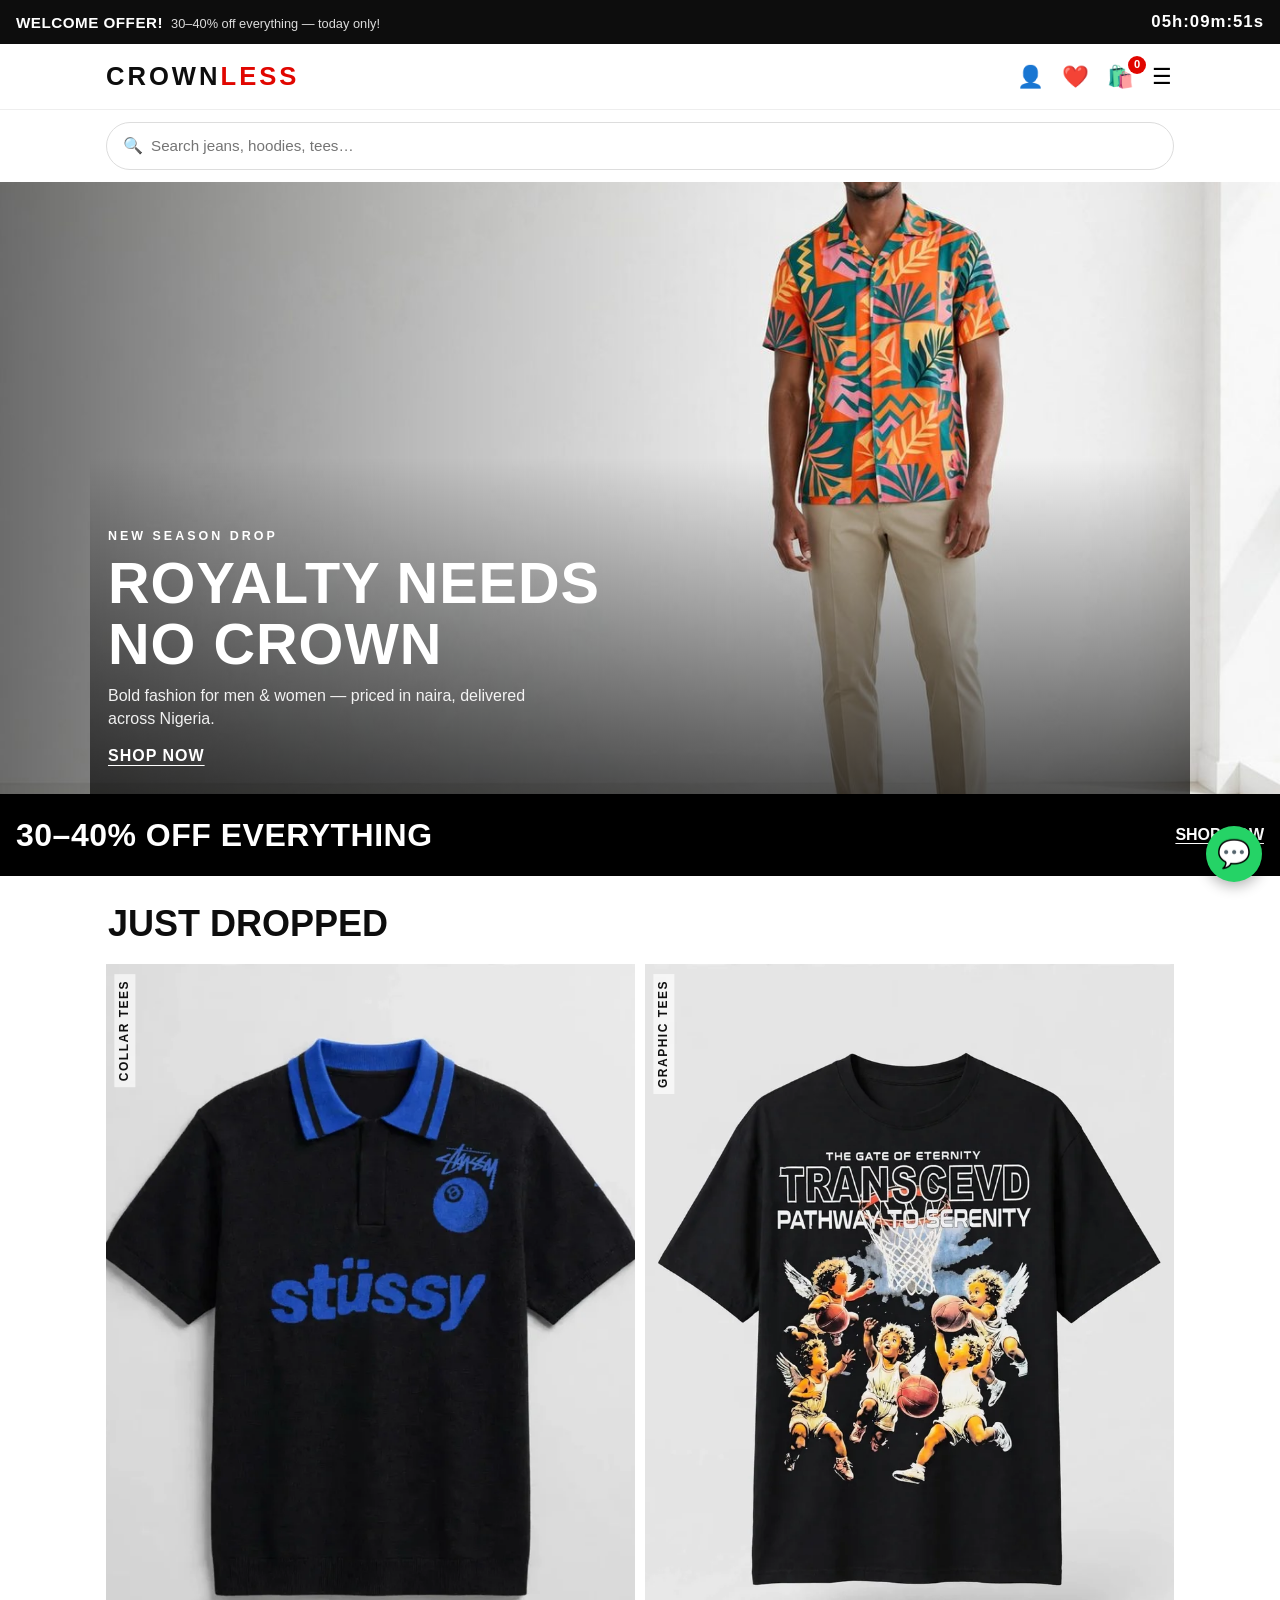
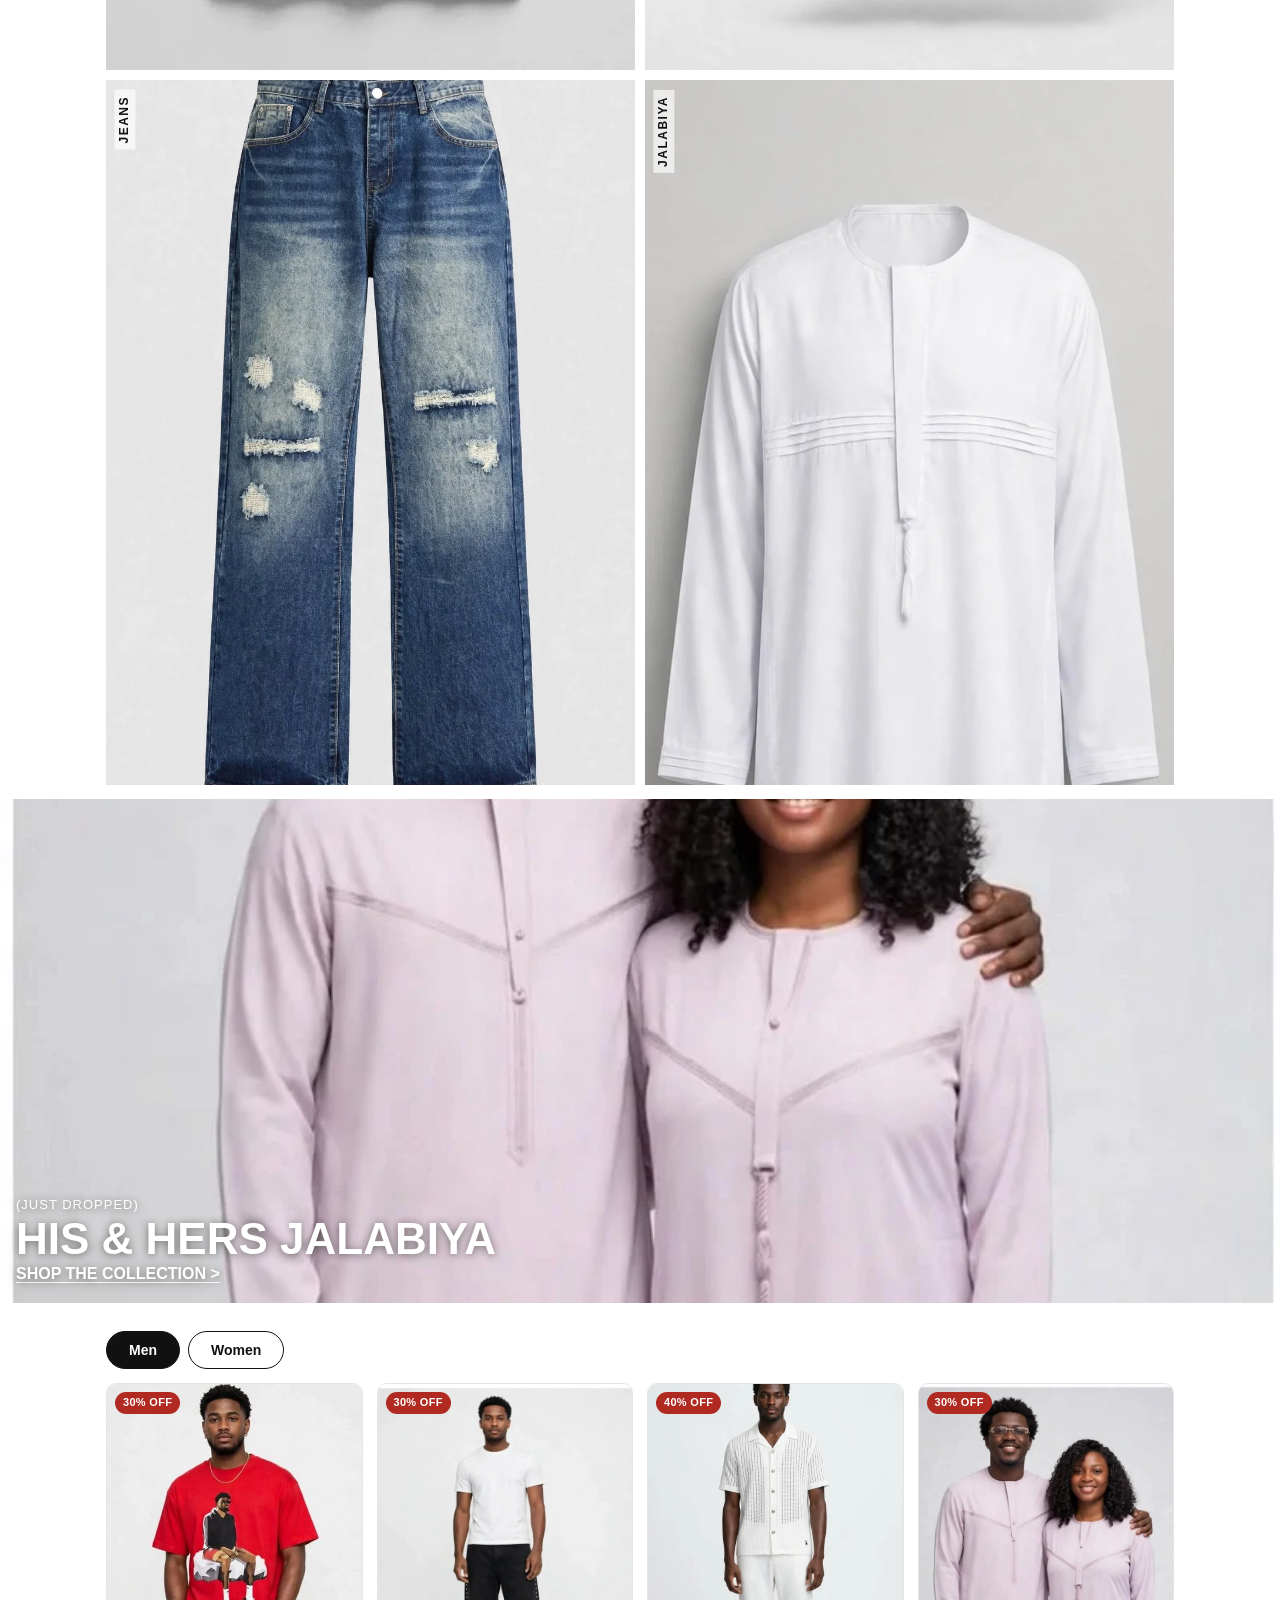
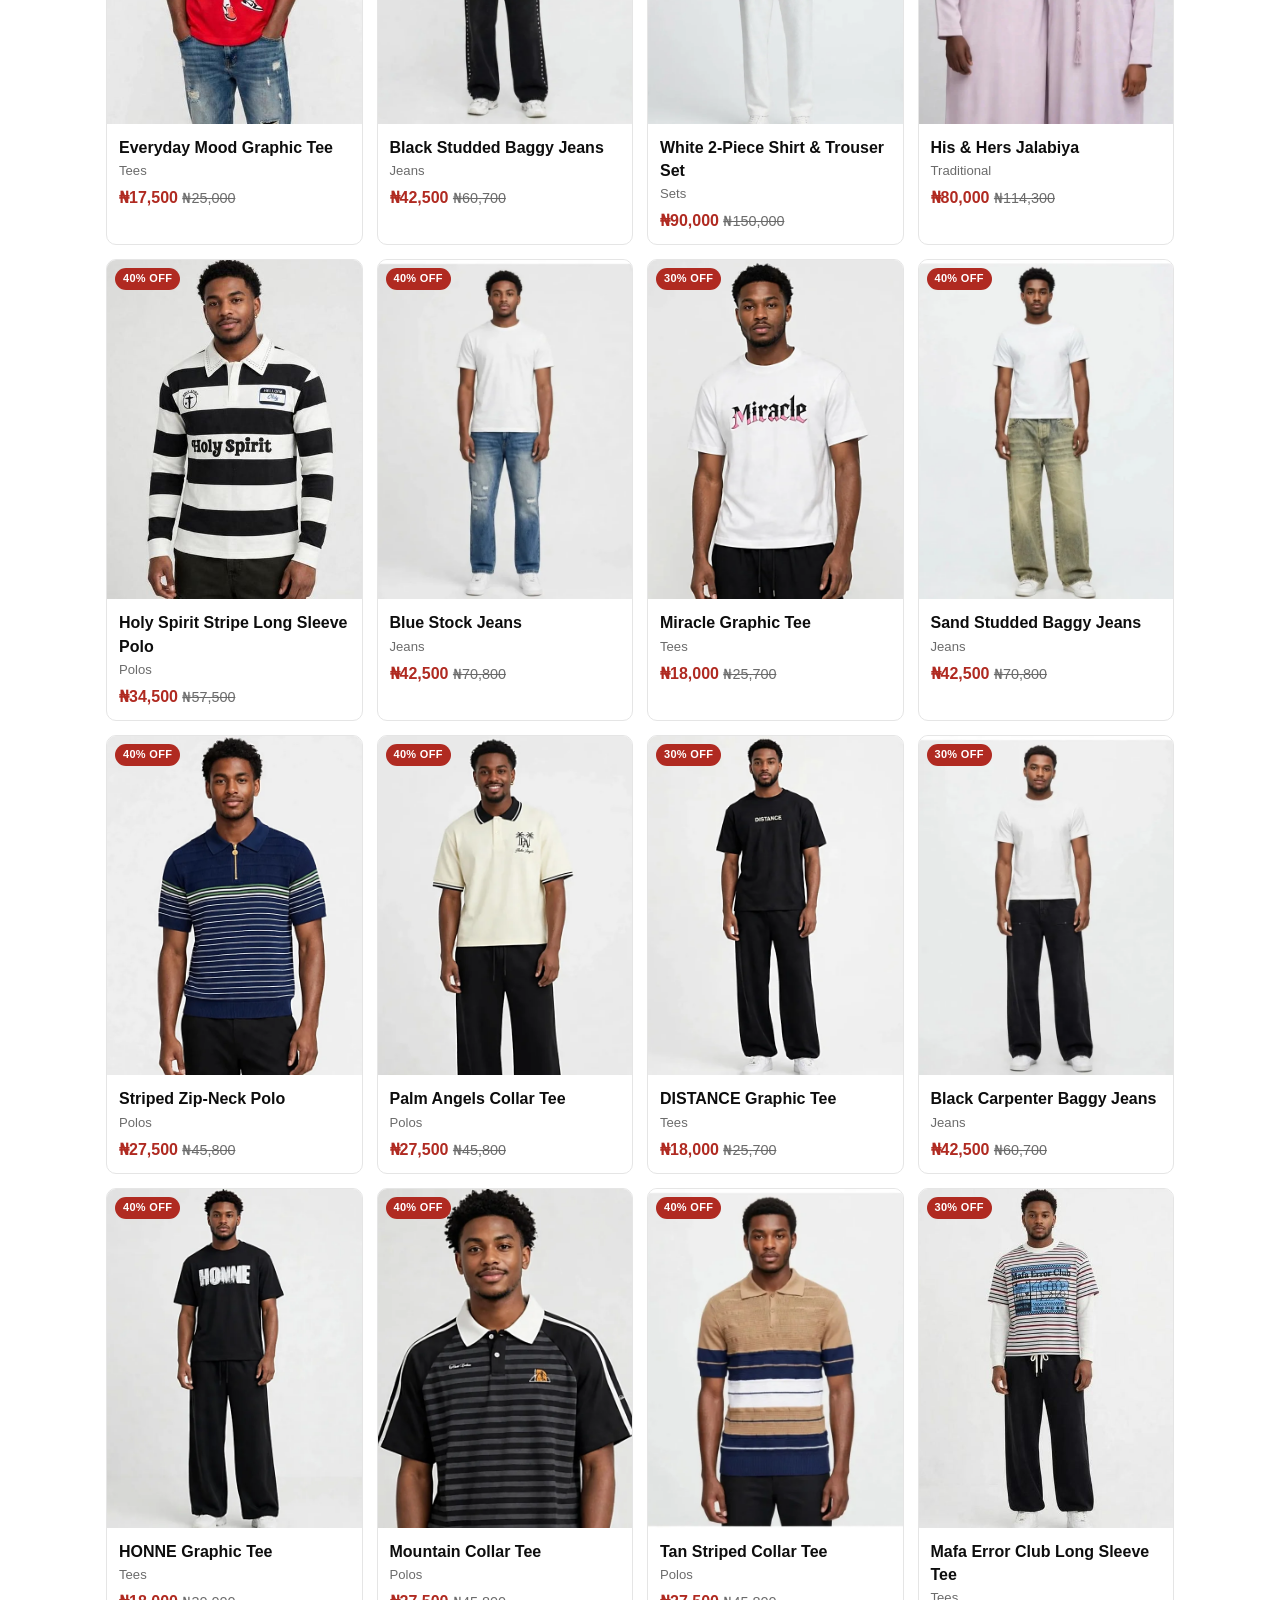
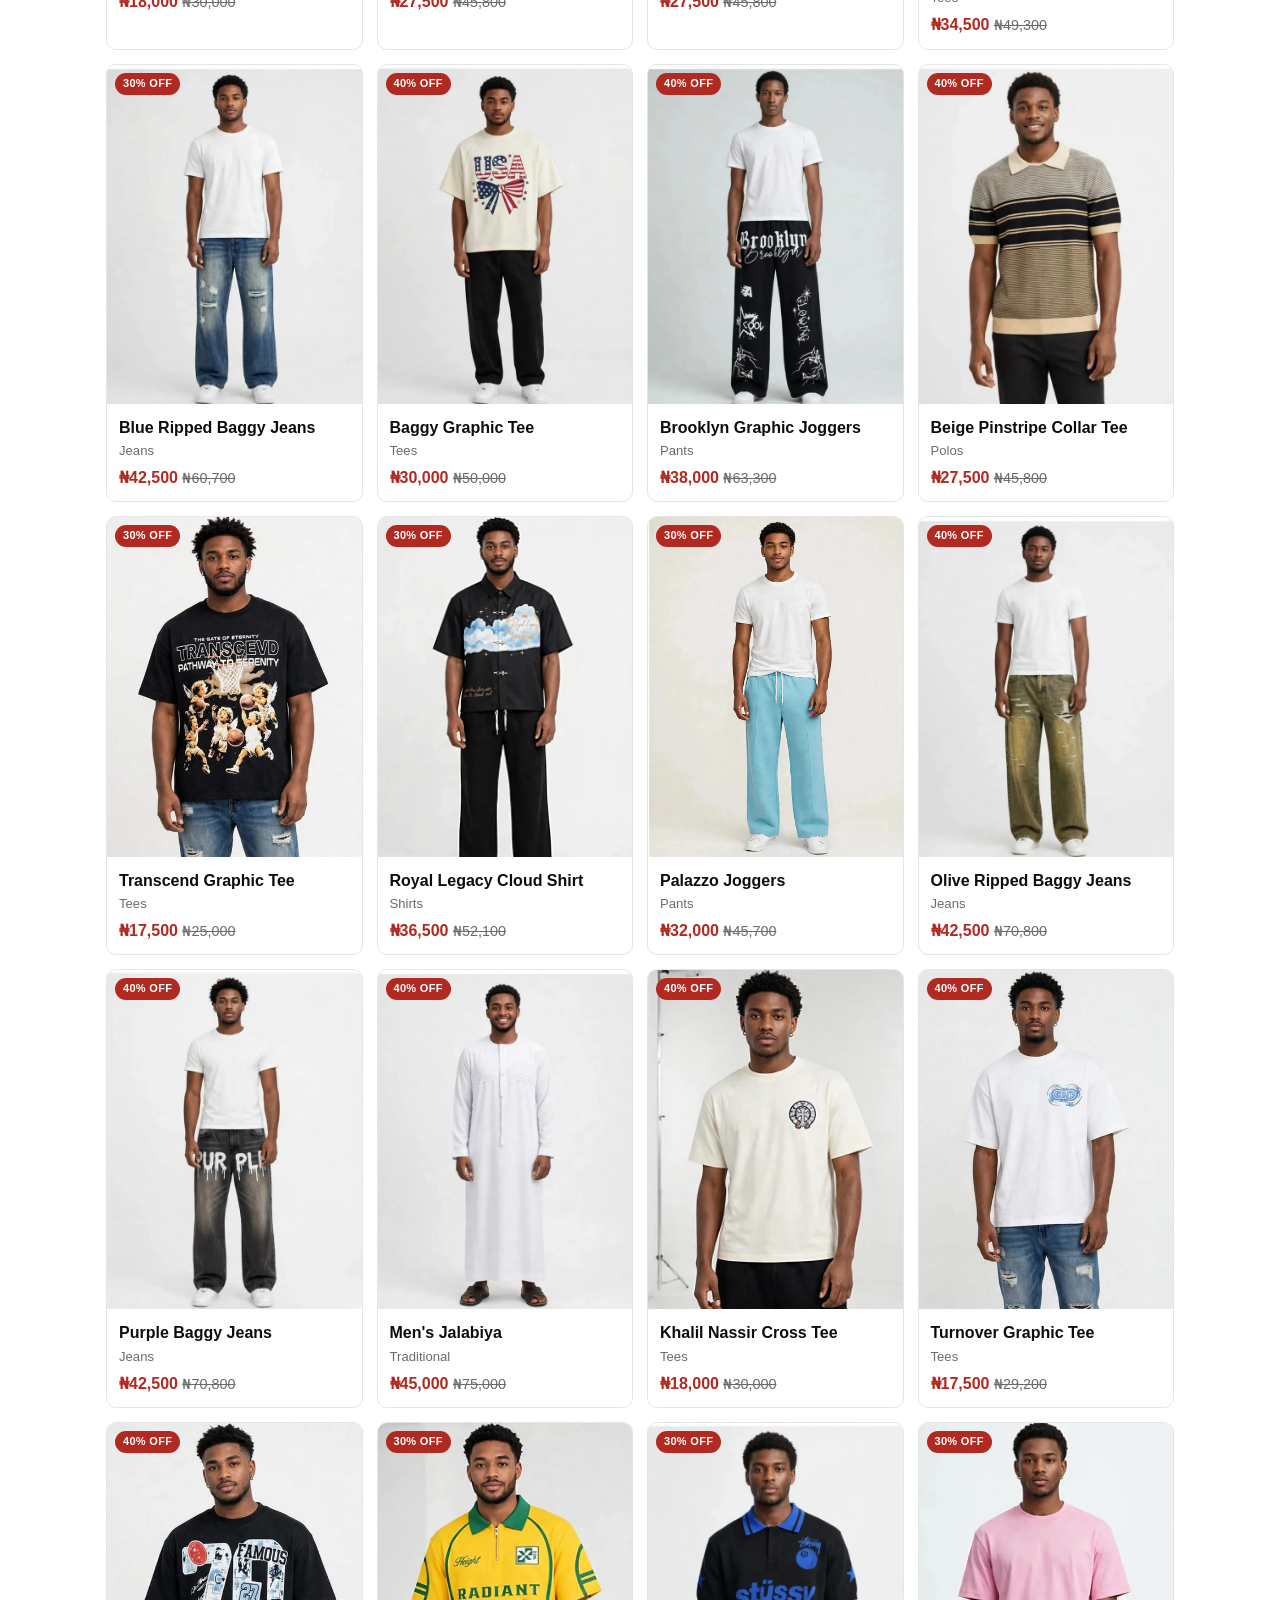
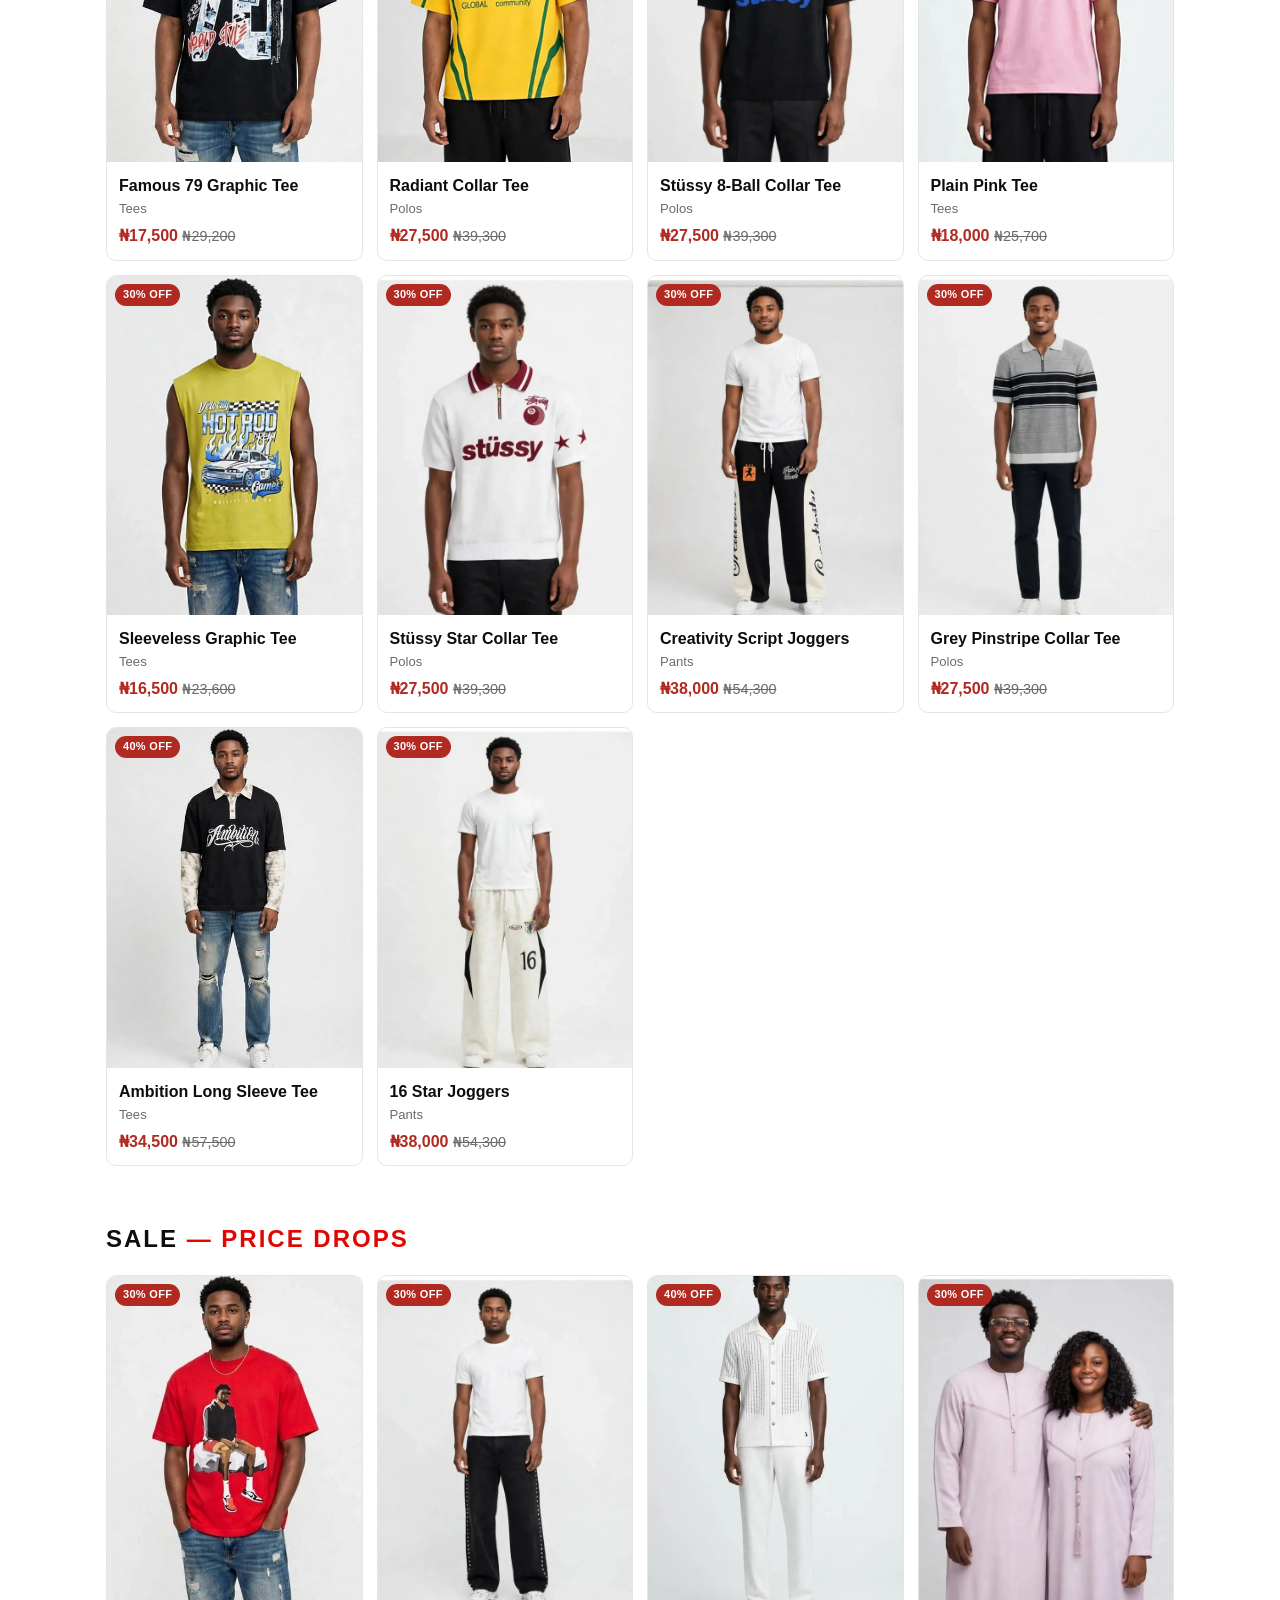
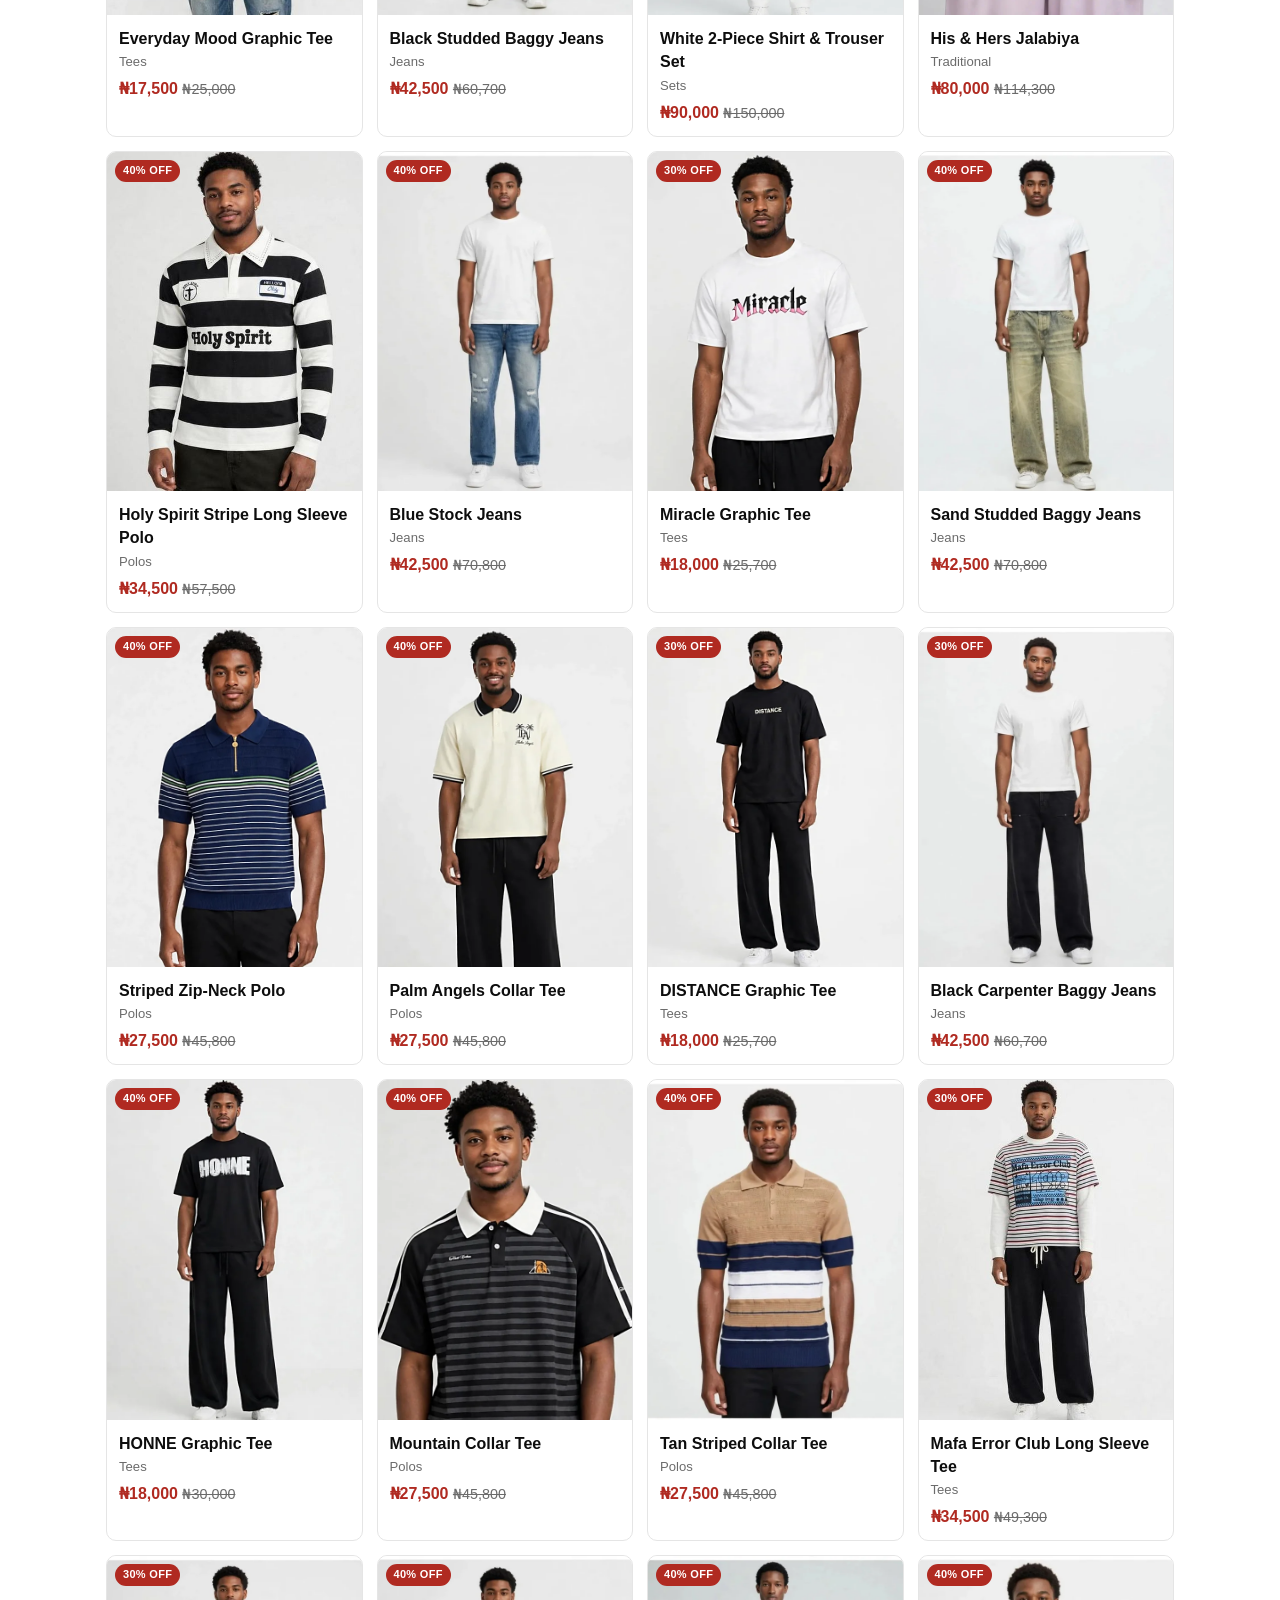
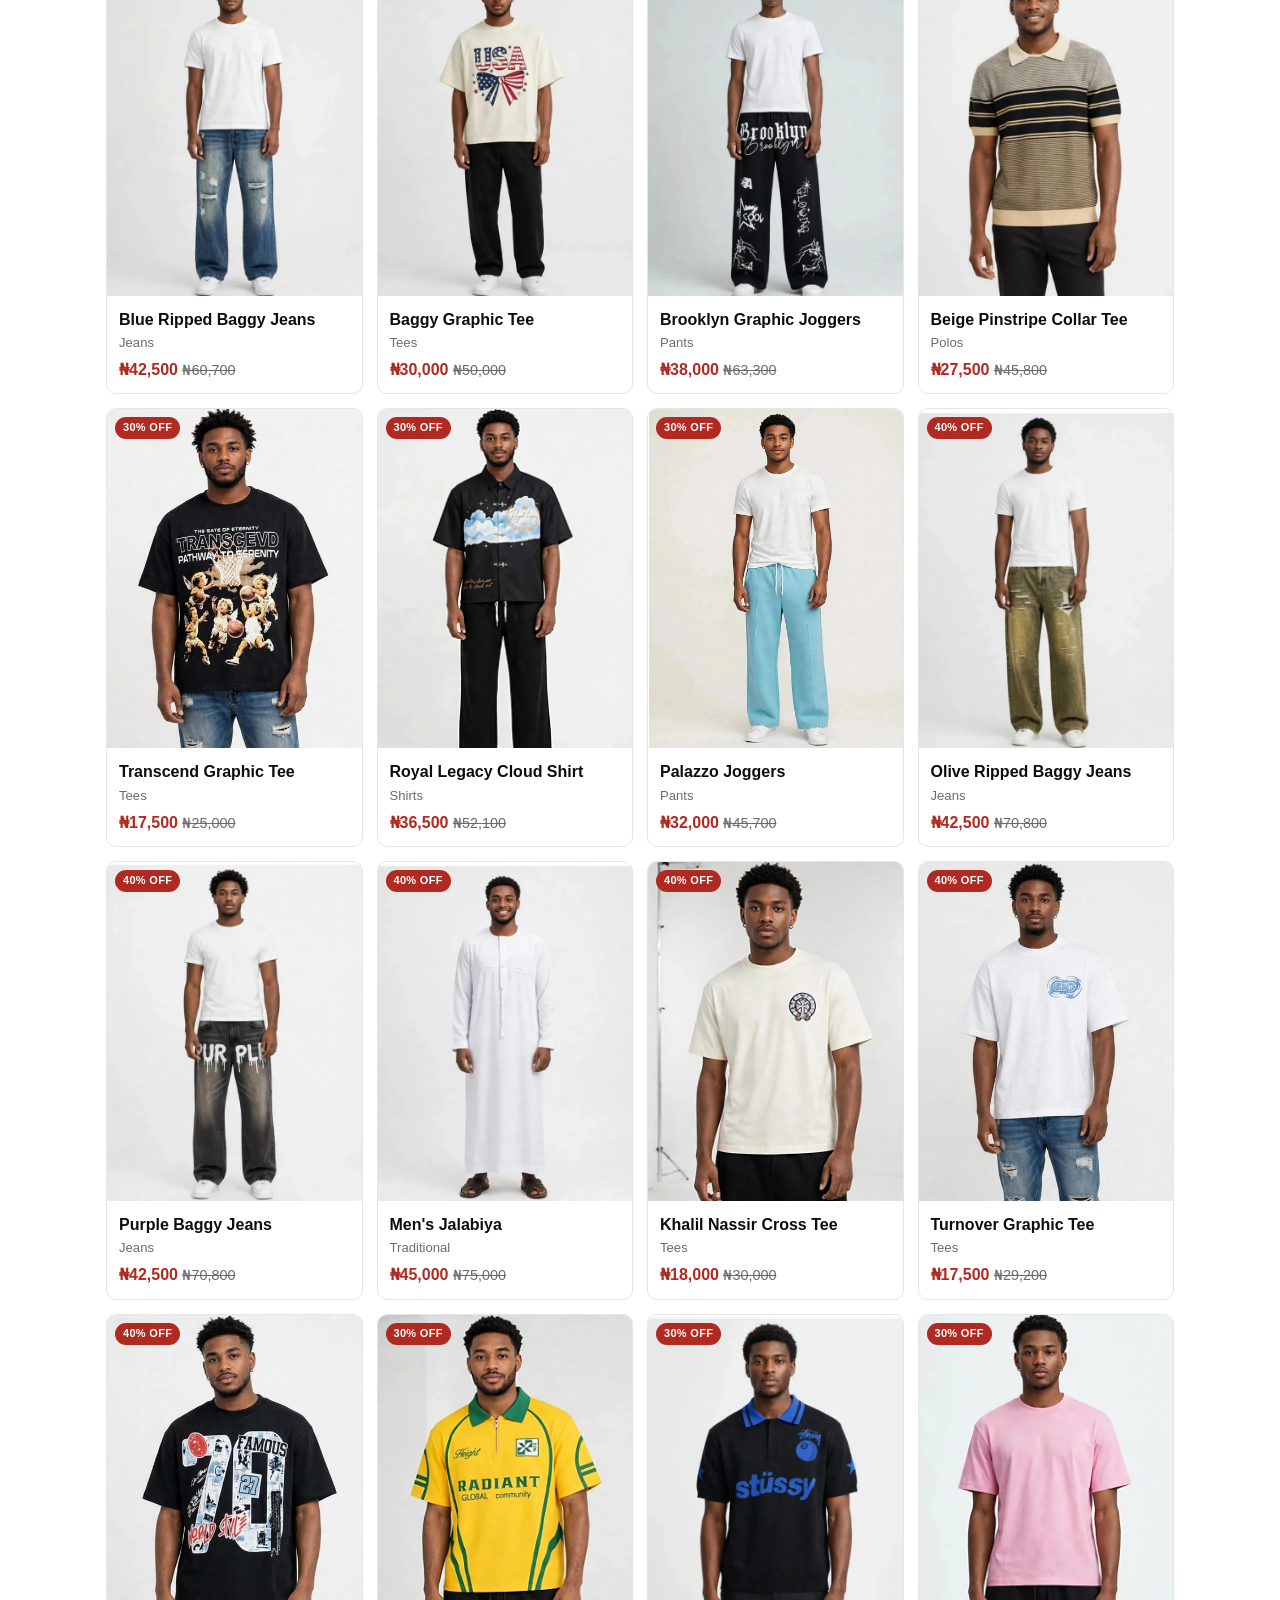
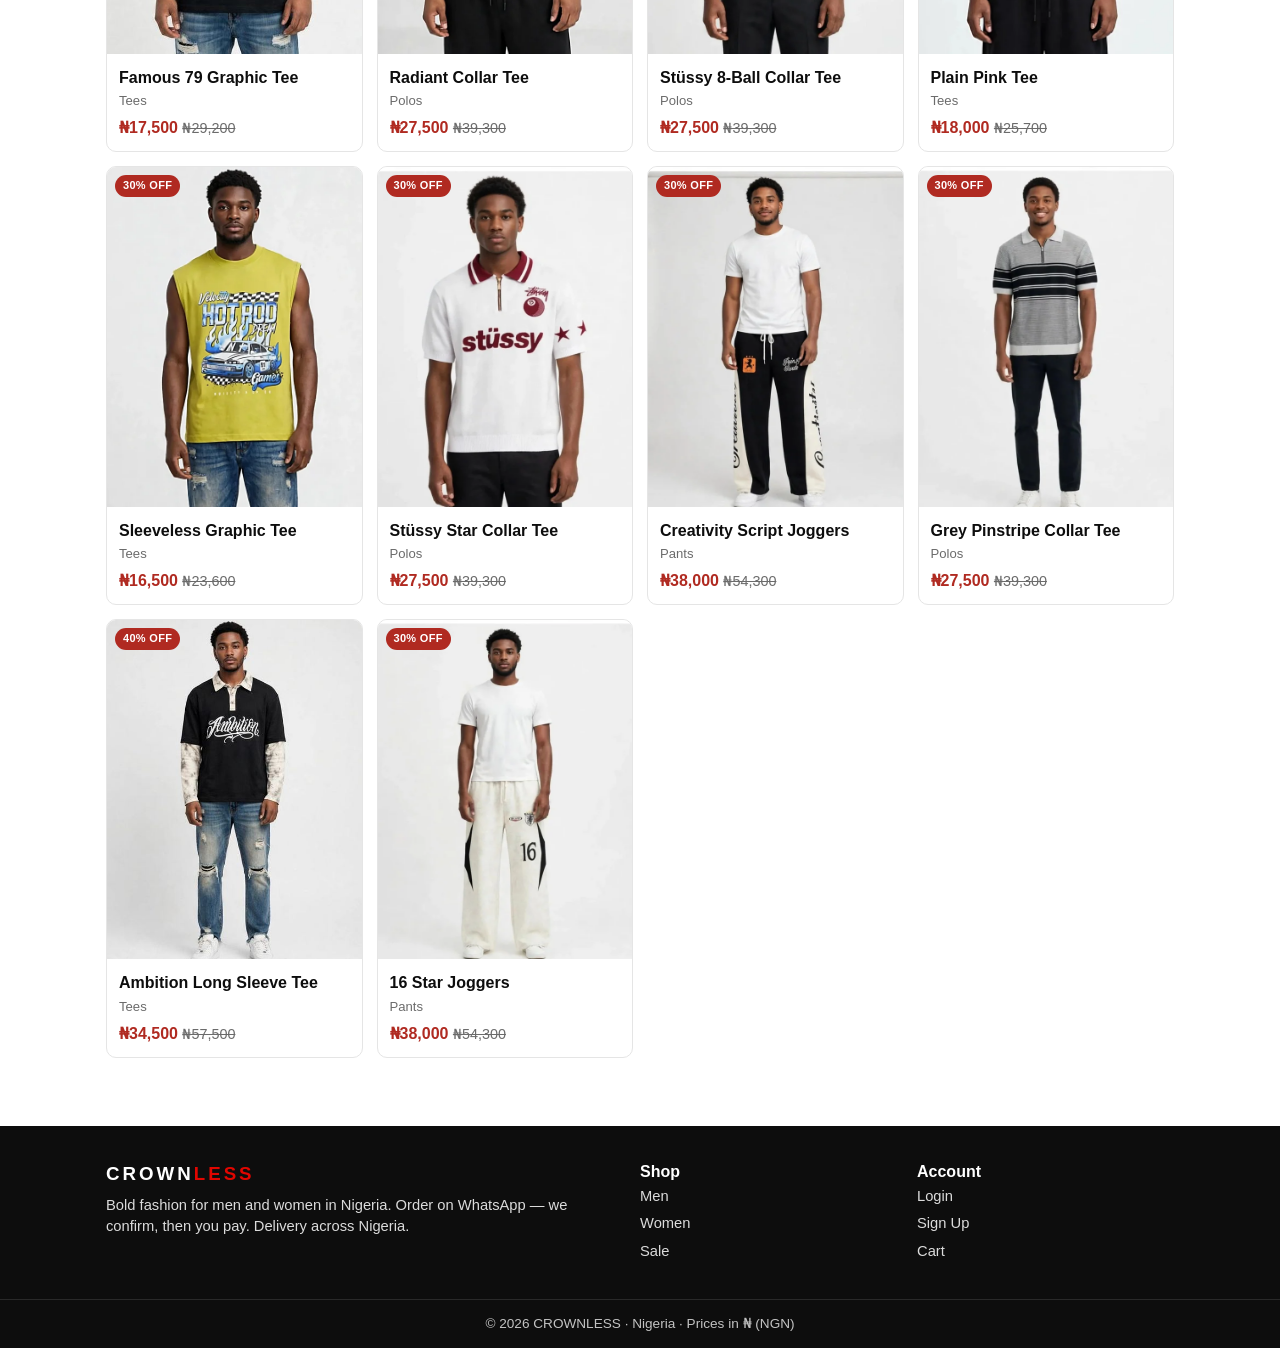
<file: index.html>
<!DOCTYPE html>
<html lang="en">
<head>
<meta charset="UTF-8">
<meta name="viewport" content="width=device-width, initial-scale=1.0">
<title>CROWNLESS — Bold Fashion for Men & Women | Nigeria</title>
<link rel="stylesheet" href="styles.css?v=16">
</head>
<body>

<div class="promo-bar">
  <div class="promo-text"><strong>WELCOME OFFER!</strong><span>30–40% off everything — today only!</span></div>
  <div class="promo-count" id="promoCount">--h:--m:--s</div>
</div>

<header class="site-header fn-header">
  <div class="header-inner">
    <a class="logo" href="index.html">CROWN<span>LESS</span></a>
    <div class="header-actions">
      <a class="icon-btn" href="login.html" aria-label="Account">👤</a>
      <a class="icon-btn" href="#sale" aria-label="Sale picks">❤️</a>
      <a class="icon-btn cart-link" href="cart.html" aria-label="Cart">🛍️<span class="cart-count">0</span></a>
      <button class="icon-btn menu-btn" id="menuBtn" aria-label="Menu">☰</button>
    </div>
  </div>
  <nav class="menu-panel" id="menuPanel">
    <a href="#shop" data-filter-link="men">Men</a>
      <a href="#shop" data-filter-link="women">Women</a>
    <a href="#sale">Sale</a>
    <a href="login.html">Login</a>
    <a href="signup.html">Sign Up</a>
    <a href="cart.html">Cart</a>
  </nav>
</header>

<div class="search-pill">
  <label class="pill-inner">🔍
    <input type="search" id="searchInput" placeholder="Search jeans, hoodies, tees…" aria-label="Search products">
  </label>
</div>

<style>.hero-photo video { width: 100%; height: 68vh; min-height: 400px; object-fit: cover; display: block; }</style>
<style>
.drop-strip { background:#000; color:#fff; display:flex; justify-content:space-between; align-items:center; gap:12px; padding:18px 16px; cursor:pointer; }
.drop-strip .big { font-size:clamp(19px,5.2vw,32px); font-weight:800; letter-spacing:.5px; text-transform:uppercase; }
.drop-strip .go { color:#fff; font-weight:700; text-decoration:underline; text-underline-offset:3px; white-space:nowrap; }
.drop-sec { max-width:1100px; margin:0 auto; padding:22px 16px 4px; }
.drop-sec h2 { font-size:clamp(24px,6vw,36px); font-weight:800; text-transform:uppercase; margin:0 0 14px 2px; }
.drop-tiles { display:grid; grid-template-columns:1fr 1fr; gap:10px; }
.drop-tile { position:relative; background:#f3f3f3; border:0; padding:0; cursor:pointer; aspect-ratio:3/4; overflow:hidden; display:block; width:100%; }
.drop-tile img { width:100%; height:100%; object-fit:cover; display:block; }
.drop-tile .vlabel { position:absolute; left:8px; top:10px; writing-mode:vertical-rl; transform:rotate(180deg); font-size:12px; font-weight:700; letter-spacing:1.5px; text-transform:uppercase; color:#111; background:rgba(255,255,255,.65); padding:6px 2px; }
.drop-banner { position:relative; display:block; margin-top:10px; }
.drop-banner img { width:100%; height:56vh; min-height:320px; object-fit:cover; display:block; }
.drop-banner .ov { position:absolute; left:16px; bottom:18px; color:#fff; text-shadow:0 1px 8px rgba(0,0,0,.5); }
.drop-banner .small { font-size:13px; letter-spacing:1px; text-transform:uppercase; }
.drop-banner .big { display:block; font-size:clamp(26px,7vw,44px); font-weight:800; text-transform:uppercase; line-height:1.05; }
.drop-banner .go { text-decoration:underline; text-underline-offset:3px; font-weight:700; }
a.drop-strip { text-decoration:none; }
.off-pill { position:absolute; top:8px; left:8px; background:#b02a21; color:#fff; font-size:11px; font-weight:700; padding:3px 8px; border-radius:999px; letter-spacing:.3px; }
.card-price.on-sale { color:#b02a21; }
.gender-pills { display:flex; gap:8px; margin:0 0 14px; }
.gender-pills button { border:1px solid #111; background:#fff; color:#111; font-size:14px; font-weight:600; padding:8px 22px; border-radius:999px; cursor:pointer; }
.gender-pills button.selected { background:#111; color:#fff; }
</style>
<section class="hero-photo">
  <img id="heroImg" src="[data-uri]" alt="CROWNLESS new season menswear">
  <div class="hero-overlay">
    <span class="kicker">New Season Drop</span>
    <h1>Royalty Needs<br>No Crown</h1>
    <p>Bold fashion for men & women — priced in naira, delivered across Nigeria.</p>
    <a class="shop-link" href="#shop">Shop Now</a>
  </div>
</section>

<a class="drop-strip" href="#sale">
  <span class="big">30–40% Off Everything</span>
  <span class="go">SHOP NOW</span>
</a>

<div class="drop-sec">
  <h2>Just Dropped</h2>
  <div class="drop-tiles">
    <button type="button" class="drop-tile" data-tile-q="polo"><img data-tile-photo="collar" alt="Knitted collar tees"><span class="vlabel">Collar Tees</span></button>
    <button type="button" class="drop-tile" data-tile-q="graphic tee"><img data-tile-photo="graphic" alt="Graphic tees"><span class="vlabel">Graphic Tees</span></button>
    <button type="button" class="drop-tile" data-tile-q="jeans"><img data-tile-photo="jeans" alt="Jeans"><span class="vlabel">Jeans</span></button>
    <button type="button" class="drop-tile" data-tile-q="jalabiya"><img data-tile-photo="jalabiya" alt="Jalabiya" style="object-position: top"><span class="vlabel">Jalabiya</span></button>
  </div>
</div>

<a class="drop-banner" href="product.html?id=m38">
  <img data-banner-img="m38" alt="His and Hers Jalabiya">
  <span class="ov"><span class="small">(Just Dropped)</span><span class="big">His &amp; Hers Jalabiya</span><span class="go">SHOP THE COLLECTION &gt;</span></span>
</a>

<main class="wrap">

  <section class="section" id="shop">
    <div class="gender-pills"><button type="button" data-filter-btn="men">Men</button><button type="button" data-filter-btn="women">Women</button></div>
    <div class="grid" id="shopGrid"></div>
  </section>

  <section class="section" id="sale">
    <h2>Sale <span class="accent">— Price Drops</span></h2>
    <div class="grid" id="saleGrid"></div>
  </section>

</main>

<footer class="site-footer">
  <div class="footer-inner">
    <div>
      <h3>CROWN<span>LESS</span></h3>
      <p style="opacity:.85; font-size:.92rem; margin-top:8px;">Bold fashion for men and women in Nigeria. Order on WhatsApp — we confirm, then you pay. Delivery across Nigeria.</p>
    </div>
    <div>
      <strong>Shop</strong>
      <a href="#shop" data-filter-link="men">Men</a>
      <a href="#shop" data-filter-link="women">Women</a>
      <a href="#sale">Sale</a>
    </div>
    <div>
      <strong>Account</strong>
      <a href="login.html">Login</a>
      <a href="signup.html">Sign Up</a>
      <a href="cart.html">Cart</a>
    </div>
  </div>
  <div class="footer-bottom">© 2026 CROWNLESS · Nigeria · Prices in ₦ (NGN)</div>
</footer>

<a class="wa-float" href="#" target="_blank" rel="noopener" aria-label="Chat with CROWNLESS on WhatsApp">💬</a>

<script src="config.js"></script>
<script src="products.js"></script>
<script src="products2.js"></script>
<script src="products3.js"></script>
<script src="products4.js"></script>
<script src="products5.js"></script>
<script src="products6.js"></script>
<script src="products7.js"></script>
<script src="products8.js"></script>
<script src="products9.js"></script>
<script src="products10.js"></script>
<script src="products11.js"></script>
<script src="products12.js"></script>
<script src="products13.js"></script>
<script src="products14.js"></script>
<script src="products15.js"></script>
<script src="products16.js"></script>
<script src="products17.js"></script>
<script src="app.js"></script>
<script src="home-tiles.js"></script>
<script>
  var currentFilter = "men";
  var currentQuery = "";

  // Rotate the cloths: shuffle the display order on every page load so the
  // same cloths do not always show in the same place (owner request, 2026-11-17).
  var displayOrder = PRODUCTS.slice();
  for (var i = displayOrder.length - 1; i > 0; i--) {
    var j = Math.floor(Math.random() * (i + 1));
    var tmp = displayOrder[i]; displayOrder[i] = displayOrder[j]; displayOrder[j] = tmp;
  }

  function applyShop() {
    var list = displayOrder.filter(function (p) {
      var genderOk = currentFilter === "all" || p.gender === currentFilter;
      var q = currentQuery.trim().toLowerCase();
      var queryOk = !q || (p.name + " " + p.category + " " + p.gender).toLowerCase().indexOf(q) !== -1;
      return genderOk && queryOk;
    });
    renderGrid(document.getElementById("shopGrid"), list);
    renderGrid(document.getElementById("saleGrid"), displayOrder.filter(function (p) {
      return p.oldPrice && (currentFilter === "all" || p.gender === currentFilter);
    }));
    document.querySelectorAll("[data-filter-btn]").forEach(function (btn) {
      btn.classList.toggle("selected", btn.getAttribute("data-filter-btn") === currentFilter);
    });
    document.querySelectorAll("[data-tab]").forEach(function (tab) {
      tab.classList.toggle("active", tab.getAttribute("data-tab") === currentFilter);
    });
  }

  function setFilter(f) {
    currentFilter = f;
    applyShop();
  }

  document.querySelectorAll("[data-filter-btn]").forEach(function (btn) {
    btn.addEventListener("click", function () { setFilter(btn.getAttribute("data-filter-btn")); });
  });
  document.querySelectorAll("[data-filter-link]").forEach(function (link) {
    link.addEventListener("click", function () { setFilter(link.getAttribute("data-filter-link")); });
  });
  document.getElementById("searchInput").addEventListener("input", function (e) {
    var firstChar = currentQuery === "" && e.target.value !== "";
    currentQuery = e.target.value;
    applyShop();
    if (firstChar) {
      document.getElementById("shop").scrollIntoView({ behavior: "smooth", block: "start" });
    }
  });

  // Hamburger menu
  var menuPanel = document.getElementById("menuPanel");
  document.getElementById("menuBtn").addEventListener("click", function () {
    menuPanel.classList.toggle("open");
  });
  menuPanel.querySelectorAll("a").forEach(function (a) {
    a.addEventListener("click", function () { menuPanel.classList.remove("open"); });
  });

  // Promo countdown to midnight
  function pad(n) { return (n < 10 ? "0" : "") + n; }
  function tickCountdown() {
    var now = new Date();
    var end = new Date(now);
    end.setHours(24, 0, 0, 0);
    var s = Math.max(0, Math.floor((end - now) / 1000));
    var h = Math.floor(s / 3600), m = Math.floor((s % 3600) / 60), sec = s % 60;
    document.getElementById("promoCount").textContent = pad(h) + "h:" + pad(m) + "m:" + pad(sec) + "s";
  }
  tickCountdown();
  setInterval(tickCountdown, 1000);

  applyShop();
</script>
<script>
  // Homepage drop sections (2026-11-20): fill tile/banner photos from the
  // catalogue and make the tiles filter the shop grid via the search query.
  (function () {
    function setQuery(q) {
      var input = document.getElementById("searchInput");
      if (input) input.value = q;
      currentQuery = q;
      applyShop();
      document.getElementById("shop").scrollIntoView({ behavior: "smooth", block: "start" });
    }
    document.querySelectorAll("[data-tile-photo]").forEach(function (img) {
      var src = TILE_PHOTOS[img.getAttribute("data-tile-photo")];
      if (src) img.src = src;
    });
    var banner = document.querySelector("[data-banner-img]");
    if (banner) {
      var bp = findProduct(banner.getAttribute("data-banner-img"));
      if (bp) banner.src = bp.image;
    }
    document.querySelectorAll("[data-tile-q]").forEach(function (el) {
      el.addEventListener("click", function () { setQuery(el.getAttribute("data-tile-q")); });
    });
  })();
</script>
</body>
</html>
</file>
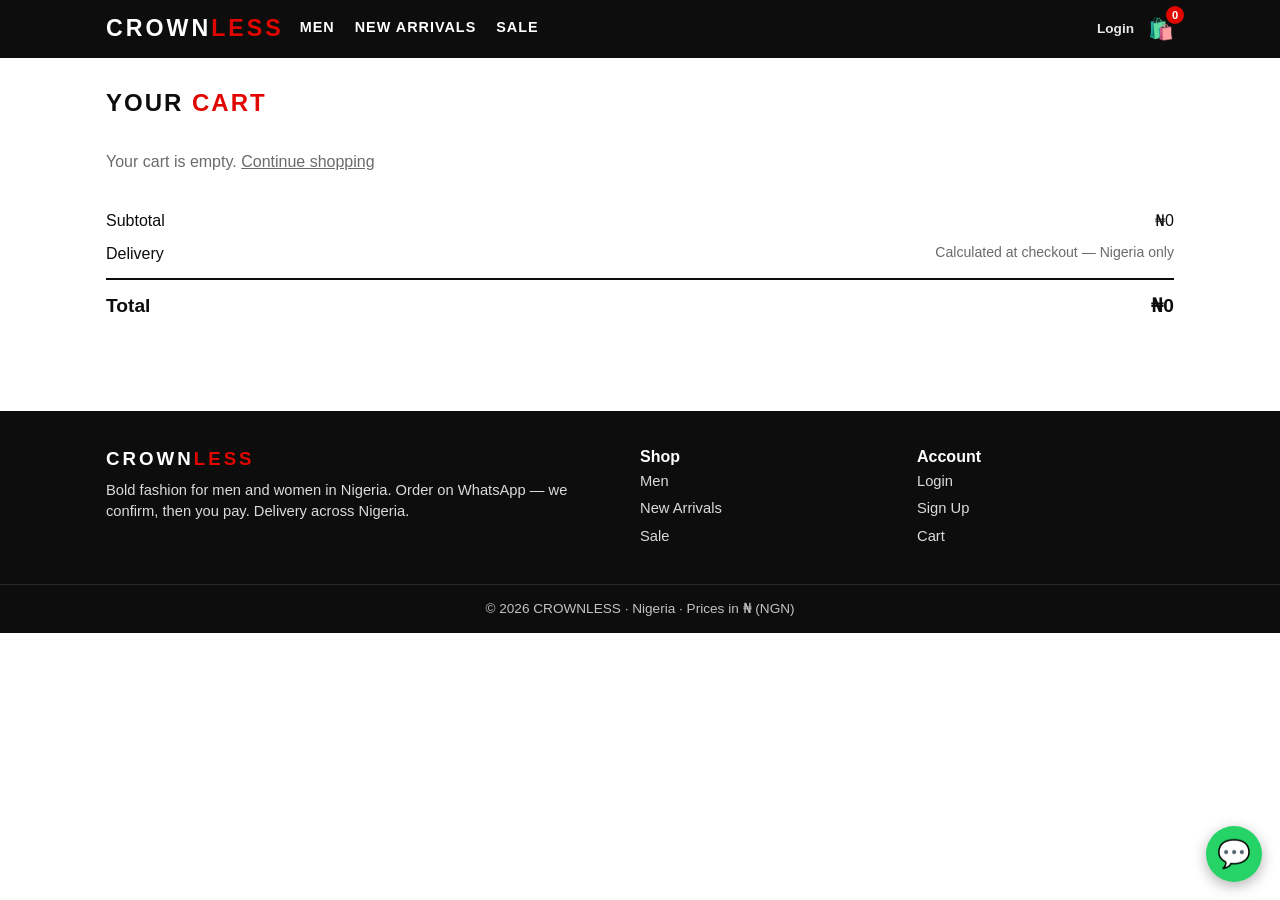
<file: cart.html>
<!DOCTYPE html>
<html lang="en">
<head>
<meta charset="UTF-8">
<meta name="viewport" content="width=device-width, initial-scale=1.0">
<title>Cart &amp; Checkout — CROWNLESS</title>
<link rel="stylesheet" href="styles.css?v=16">
</head>
<body>

<header class="site-header">
  <div class="header-inner">
    <a class="logo" href="index.html">CROWN<span>LESS</span></a>
    <nav class="main-nav">
      <a href="index.html#men">Men</a>
      <a href="index.html#new">New Arrivals</a>
      <a href="index.html#sale">Sale</a>
    </nav>
    <div class="header-actions">
      <span class="account-links"><a href="login.html">Login</a></span>
      <a class="cart-link" href="cart.html" aria-label="Cart">🛍️<span class="cart-count">0</span></a>
    </div>
  </div>
</header>

<main class="wrap">
  <section class="section">
    <h2>Your <span class="accent">Cart</span></h2>
    <div id="cartRoot"></div>

    <div class="totals" id="totalsBox">
      <div class="row"><span>Subtotal</span><span id="subtotalEl">₦0</span></div>
      <div class="row"><span>Delivery</span><span class="delivery-note">Calculated at checkout — Nigeria only</span></div>
      <div class="row grand"><span>Total</span><span id="totalEl">₦0</span></div>
    </div>
  </section>

  <section class="section" id="checkoutSection">
    <h2>Checkout <span class="accent">— Delivery Details</span></h2>
    <form id="checkoutForm" class="form-card" style="margin:0;">
      <label class="f-label" for="fullName">Full name</label>
      <input class="f-input" id="fullName" type="text" required autocomplete="name">

      <label class="f-label" for="phone">Phone (WhatsApp)</label>
      <input class="f-input" id="phone" type="tel" required autocomplete="tel" placeholder="0803 000 0000">

      <label class="f-label" for="email">Email</label>
      <input class="f-input" id="email" type="email" required autocomplete="email">

      <label class="f-label" for="street">Street address</label>
      <input class="f-input" id="street" type="text" required autocomplete="street-address">

      <label class="f-label" for="city">City / Town</label>
      <input class="f-input" id="city" type="text" required>

      <label class="f-label" for="state">State</label>
      <select class="f-input" id="state" required>
        <option value="">— Select state —</option>
      </select>

      <div style="margin-top:22px;">
        <button class="btn btn-block" type="submit">Place Order on WhatsApp</button>
      </div>
      <p class="delivery-note" style="margin-top:10px;">Your order opens in WhatsApp with everything filled in — just press send. We confirm your order, then you pay. Delivery within Nigeria only.</p>
    </form>
  </section>
</main>

<footer class="site-footer">
  <div class="footer-inner">
    <div>
      <h3>CROWN<span>LESS</span></h3>
      <p style="opacity:.85; font-size:.92rem; margin-top:8px;">Bold fashion for men and women in Nigeria. Order on WhatsApp — we confirm, then you pay. Delivery across Nigeria.</p>
    </div>
    <div>
      <strong>Shop</strong>
      <a href="index.html#men">Men</a>
      <a href="index.html#new">New Arrivals</a>
      <a href="index.html#sale">Sale</a>
    </div>
    <div>
      <strong>Account</strong>
      <a href="login.html">Login</a>
      <a href="signup.html">Sign Up</a>
      <a href="cart.html">Cart</a>
    </div>
  </div>
  <div class="footer-bottom">© 2026 CROWNLESS · Nigeria · Prices in ₦ (NGN)</div>
</footer>

<a class="wa-float" href="#" target="_blank" rel="noopener" aria-label="Chat with CROWNLESS on WhatsApp">💬</a>

<script src="config.js"></script>
<script src="products.js"></script>
<script src="products2.js"></script>
<script src="products3.js"></script>
<script src="products4.js"></script>
<script src="products5.js"></script>
<script src="products6.js"></script>
<script src="products7.js"></script>
<script src="products8.js"></script>
<script src="products9.js"></script>
<script src="products10.js"></script>
<script src="products11.js"></script>
<script src="products12.js"></script>
<script src="products13.js"></script>
<script src="products14.js"></script>
<script src="products15.js"></script>
<script src="products16.js"></script>
<script src="products17.js"></script>
<script src="app.js"></script>
<script>
  // ---------- Nigerian states (36 + FCT) ----------
  var NIGERIAN_STATES = ["Abia","Adamawa","Akwa Ibom","Anambra","Bauchi","Bayelsa","Benue","Borno",
    "Cross River","Delta","Ebonyi","Edo","Ekiti","Enugu","Gombe","Imo","Jigawa","Kaduna","Kano",
    "Katsina","Kebbi","Kogi","Kwara","Lagos","Nasarawa","Niger","Ogun","Ondo","Osun","Oyo",
    "Plateau","Rivers","Sokoto","Taraba","Yobe","Zamfara","FCT — Abuja"];
  var stateSelect = document.getElementById("state");
  NIGERIAN_STATES.forEach(function (s) {
    var opt = document.createElement("option");
    opt.value = s; opt.textContent = s;
    stateSelect.appendChild(opt);
  });

  // ---------- cart rendering ----------
  var cartRoot = document.getElementById("cartRoot");

  function renderCart() {
    var cart = getCart();
    if (!cart.length) {
      cartRoot.innerHTML = '<p class="empty-note">Your cart is empty. <a href="index.html" style="text-decoration:underline;">Continue shopping</a></p>';
    } else {
      cartRoot.innerHTML = cart.map(function (item, i) {
        var p = findProduct(item.id);
        if (!p) return "";
        return '<div class="cart-line">' +
          '<img src="' + p.image + '" alt="' + p.name + '">' +
          '<div><div class="line-name">' + p.name + "</div>" +
          '<div class="line-meta">Size: ' + item.size + " · Colour: " + item.colour + "</div>" +
          '<div class="qty-mini">' +
            '<button type="button" data-act="minus" data-i="' + i + '">−</button>' +
            "<span>" + item.qty + "</span>" +
            '<button type="button" data-act="plus" data-i="' + i + '">+</button>' +
            '<button type="button" class="remove-btn" data-act="remove" data-i="' + i + '">Remove</button>' +
          "</div></div>" +
          '<div class="line-price">' + formatPrice(p.price * item.qty) + "</div>" +
        "</div>";
      }).join("");
    }
    var subtotal = cartSubtotal();
    document.getElementById("subtotalEl").textContent = formatPrice(subtotal);
    document.getElementById("totalEl").textContent = formatPrice(subtotal);
    document.getElementById("checkoutSection").style.display = cart.length ? "" : "none";
  }

  cartRoot.addEventListener("click", function (e) {
    var btn = e.target.closest("[data-act]");
    if (!btn) return;
    var cart = getCart();
    var i = parseInt(btn.getAttribute("data-i"), 10);
    var act = btn.getAttribute("data-act");
    if (act === "plus") cart[i].qty = Math.min(99, cart[i].qty + 1);
    if (act === "minus") cart[i].qty = Math.max(1, cart[i].qty - 1);
    if (act === "remove") cart.splice(i, 1);
    saveCart(cart);
    renderCart();
  });

  renderCart();

  // ---------- WhatsApp checkout ----------
  // The owner is not using Paystack yet (2026-11-20): submitting the form
  // opens WhatsApp to the store number with the full order prefilled —
  // items, total and the delivery details from the form.
  function sendOrderWhatsApp() {
    var cart = getCart();
    if (!cart.length) {
      alert("Your cart is empty — add something first.");
      return;
    }
    var lines = ["Hello CROWNLESS, I want to order:", ""];
    cart.forEach(function (item) {
      var p = findProduct(item.id);
      if (!p) return;
      lines.push("• " + p.name + " — Size " + item.size + ", Colour: " + item.colour + " x" + item.qty + " — " + formatPrice(p.price * item.qty));
    });
    lines.push("");
    lines.push("Total: " + formatPrice(cartSubtotal()) + " (delivery fee to be confirmed)");
    lines.push("");
    lines.push("Name: " + document.getElementById("fullName").value.trim());
    lines.push("Phone: " + document.getElementById("phone").value.trim());
    lines.push("Email: " + document.getElementById("email").value.trim());
    lines.push("Address: " + document.getElementById("street").value.trim() + ", " + document.getElementById("city").value.trim() + ", " + document.getElementById("state").value);
    window.open(CONFIG.whatsappLink + "?text=" + encodeURIComponent(lines.join("\n")), "_blank");
  }

  document.getElementById("checkoutForm").addEventListener("submit", function (e) {
    e.preventDefault();
    sendOrderWhatsApp();
  });
</script>
</body>
</html>
</file>
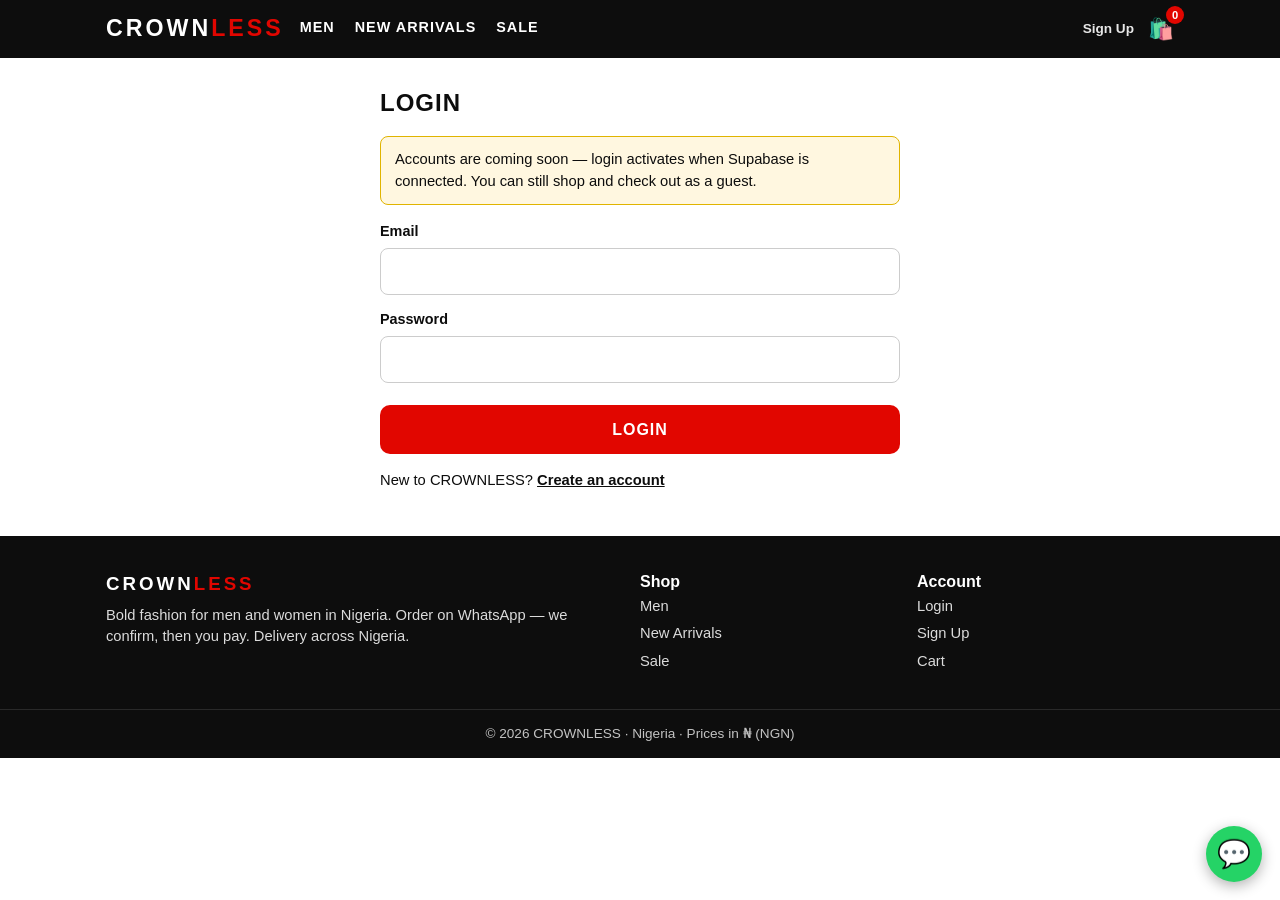
<file: login.html>
<!DOCTYPE html>
<html lang="en">
<head>
<meta charset="UTF-8">
<meta name="viewport" content="width=device-width, initial-scale=1.0">
<title>Login — CROWNLESS</title>
<link rel="stylesheet" href="styles.css?v=16">
</head>
<body>

<header class="site-header">
  <div class="header-inner">
    <a class="logo" href="index.html">CROWN<span>LESS</span></a>
    <nav class="main-nav">
      <a href="index.html#men">Men</a>
      <a href="index.html#new">New Arrivals</a>
      <a href="index.html#sale">Sale</a>
    </nav>
    <div class="header-actions">
      <span class="account-links"><a href="signup.html">Sign Up</a></span>
      <a class="cart-link" href="cart.html" aria-label="Cart">🛍️<span class="cart-count">0</span></a>
    </div>
  </div>
</header>

<main class="wrap">
  <form class="form-card" id="loginForm">
    <h1>Login</h1>

    <div class="notice">Accounts are coming soon — login activates when Supabase is connected. You can still shop and check out as a guest.</div>

    <label class="f-label" for="email">Email</label>
    <input class="f-input" id="email" type="email" required autocomplete="email">

    <label class="f-label" for="password">Password</label>
    <input class="f-input" id="password" type="password" required autocomplete="current-password">

    <div style="margin-top:22px;">
      <button class="btn btn-block" type="submit">Login</button>
    </div>

    <div class="form-msg" id="formMsg">Accounts are not active yet — login switches on when Supabase is connected. No account was signed in.</div>

    <p class="form-alt">New to CROWNLESS? <a href="signup.html">Create an account</a></p>
  </form>
</main>

<footer class="site-footer">
  <div class="footer-inner">
    <div>
      <h3>CROWN<span>LESS</span></h3>
      <p style="opacity:.85; font-size:.92rem; margin-top:8px;">Bold fashion for men and women in Nigeria. Order on WhatsApp — we confirm, then you pay. Delivery across Nigeria.</p>
    </div>
    <div>
      <strong>Shop</strong>
      <a href="index.html#men">Men</a>
      <a href="index.html#new">New Arrivals</a>
      <a href="index.html#sale">Sale</a>
    </div>
    <div>
      <strong>Account</strong>
      <a href="login.html">Login</a>
      <a href="signup.html">Sign Up</a>
      <a href="cart.html">Cart</a>
    </div>
  </div>
  <div class="footer-bottom">© 2026 CROWNLESS · Nigeria · Prices in ₦ (NGN)</div>
</footer>

<a class="wa-float" href="#" target="_blank" rel="noopener" aria-label="Chat with CROWNLESS on WhatsApp">💬</a>

<script src="config.js"></script>
<script src="products.js"></script>
<script src="products2.js"></script>
<script src="products3.js"></script>
<script src="products4.js"></script>
<script src="products5.js"></script>
<script src="products6.js"></script>
<script src="products7.js"></script>
<script src="products8.js"></script>
<script src="products9.js"></script>
<script src="products10.js"></script>
<script src="products11.js"></script>
<script src="products12.js"></script>
<script src="products13.js"></script>
<script src="products14.js"></script>
<script src="products15.js"></script>
<script src="products16.js"></script>
<script src="products17.js"></script>
<script src="app.js"></script>
<script>
  // Front-end only for now — no fake backend. Accounts activate
  // when Supabase Auth is connected.
  document.getElementById("loginForm").addEventListener("submit", function (e) {
    e.preventDefault();
    document.getElementById("formMsg").classList.add("show");
  });
</script>
</body>
</html>
</file>
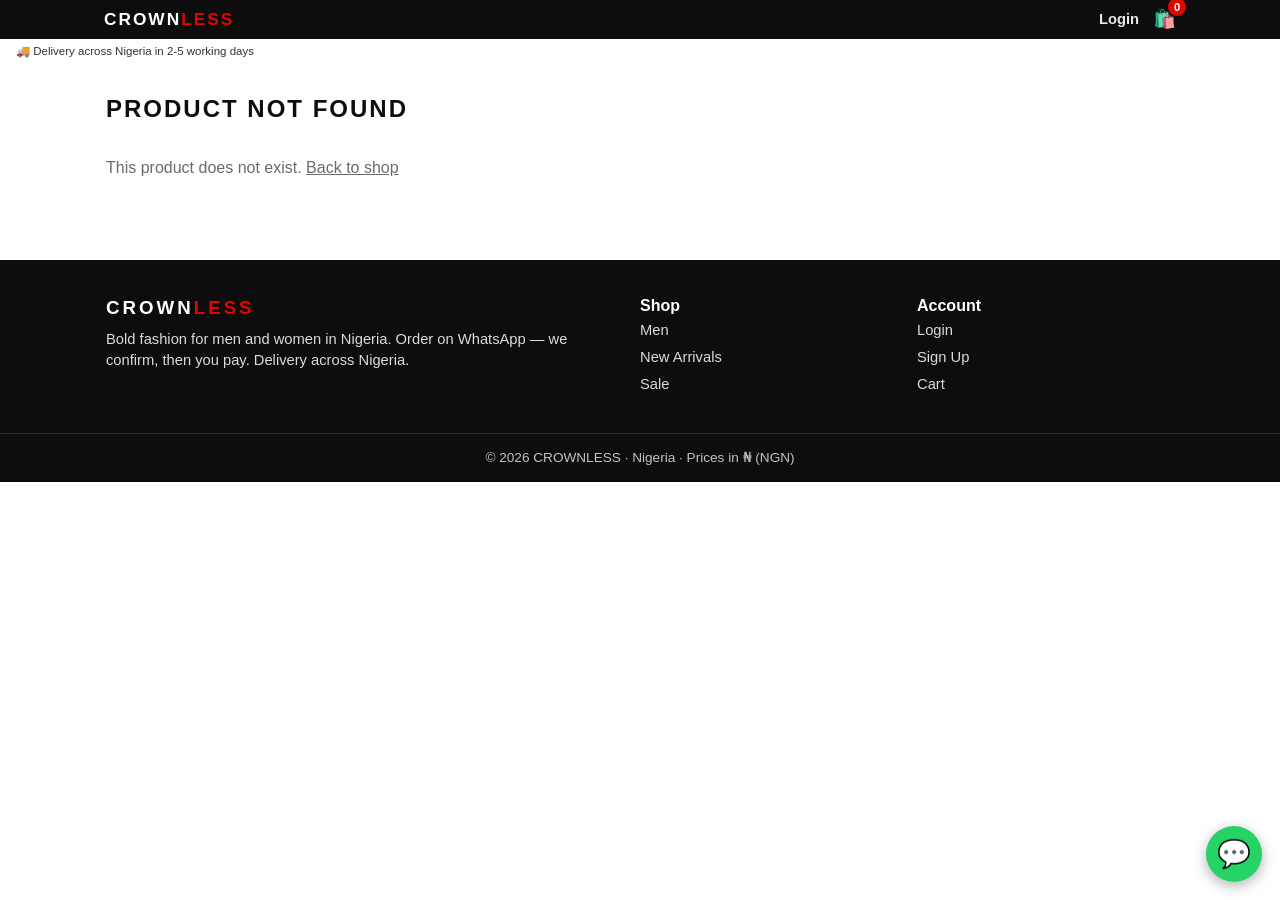
<file: product.html>
<!DOCTYPE html>
<html lang="en">
<head>
<meta charset="UTF-8">
<meta name="viewport" content="width=device-width, initial-scale=1.0">
<title>Product — CROWNLESS</title>
<link rel="stylesheet" href="styles.css?v=16">
<style>
/* Buy box rebuilt in Fashion Nova's order and sizes, carried in the page itself so no stale cached stylesheet can override it */
.product-info h1 { font-size: 15px !important; font-weight: 500 !important; margin: 0 !important; }
.name-row { display: flex !important; align-items: flex-start !important; justify-content: space-between !important; gap: 10px !important; }
.wish-btn { background: none !important; border: none !important; font-size: 22px !important; line-height: 1 !important; cursor: pointer !important; color: #111 !important; padding: 0 2px !important; font-family: inherit !important; }
.wish-btn.active { color: #d6001c !important; }
.product-info .price { font-size: 19px !important; font-weight: 700 !important; margin-top: 6px !important; }
.product-info .price.sale { color: #d6001c !important; }
.off-tag { color: #d6001c !important; font-size: 13px !important; font-weight: 700 !important; }
.off-pill { position: absolute; top: 10px; left: 10px; background: #b02a21; color: #fff; font-size: 11px; font-weight: 700; padding: 3px 8px; border-radius: 999px; letter-spacing: .3px; z-index: 3; }
.field-label { text-transform: none !important; letter-spacing: 0 !important; font-size: 14px !important; font-weight: 700 !important; display: block !important; margin: 14px 0 7px !important; }
.sel-name { font-weight: 500 !important; }
.label-row { display: flex !important; align-items: baseline !important; justify-content: space-between !important; }
.sg-link { font-size: 13px !important; font-weight: 500 !important; color: #111 !important; }
.option-btn { color: #111 !important; font-family: inherit !important; font-size: 14px !important; font-weight: 600 !important; border-radius: 4px !important; padding: 10px 14px !important; }
.option-btn.selected { color: #fff !important; }
#sizeRow { flex-wrap: nowrap !important; gap: 8px !important; }
#sizeRow .option-btn { flex: 1 1 0 !important; padding: 10px 4px !important; }
#addBtn { padding: 16px !important; font-size: 15px !important; font-weight: 700 !important; }
.pay-line { font-size: 13px !important; }
@media (max-width: 899px) { .product-layout { grid-template-columns: minmax(0, 1fr) !important; } }
.product-photo, .product-info { min-width: 0 !important; max-width: 100% !important; }
.gallery-wrap { max-width: 100% !important; overflow: hidden !important; }
#sizeRow { max-width: 100% !important; }
#sizeRow .option-btn { min-width: 0 !important; }
.colour-swatch { width: 44px !important; height: 44px !important; min-width: 44px !important; border-radius: 50% !important; padding: 0 !important; font-size: 0 !important; color: transparent !important; border: 1px solid #d8d8d8 !important; background-size: cover !important; background-position: center !important; flex: 0 0 auto !important; }
.colour-swatch.selected { color: transparent !important; border-color: #111 !important; box-shadow: 0 0 0 2px #fff, 0 0 0 4px #111 !important; }
#addBtn { background: #111 !important; color: #fff !important; }
.gtrack img { cursor: zoom-in; }
.g-counter { position: absolute; right: 10px; bottom: 10px; background: rgba(0,0,0,.55); color: #fff; font-size: 11px; font-weight: 600; padding: 3px 9px; border-radius: 999px; z-index: 3; }
@media (max-width: 899px) { .g-arrow { display: none; } }
.lightbox { position: fixed; inset: 0; background: #000; z-index: 300; }
.lightbox[hidden] { display: none; }
.lb-track-wrap { position: absolute; inset: 0; overflow: hidden; }
.lb-track { display: flex; height: 100%; transition: transform .3s ease; }
.lb-track img { flex: 0 0 100%; width: 100%; height: 100%; object-fit: contain; }
.lb-close { position: absolute; top: 14px; right: 14px; z-index: 2; background: rgba(255,255,255,.15); color: #fff; border: none; width: 38px; height: 38px; border-radius: 50%; font-size: 17px; cursor: pointer; font-family: inherit; }
.lb-count { position: absolute; top: 22px; left: 16px; z-index: 2; color: #fff; font-size: 13px; font-weight: 600; }
.lb-arrow { position: absolute; top: 50%; transform: translateY(-50%); z-index: 2; background: rgba(255,255,255,.15); color: #fff; border: none; width: 40px; height: 40px; border-radius: 50%; font-size: 22px; cursor: pointer; font-family: inherit; }
.lb-arrow.prev { left: 10px; }
.lb-arrow.next { right: 10px; }
.style-row { gap: 12px !important; }
.style-card { flex: 0 0 44vw; max-width: 230px; text-decoration: none; color: #111; }
.sc-img { position: relative; display: block; }
.sc-img img { width: 100%; aspect-ratio: 3 / 4; object-fit: cover; display: block; background: #f2f2f2; }
.quick-bag { position: absolute; right: 8px; bottom: 8px; width: 34px; height: 34px; border-radius: 50%; background: #fff; box-shadow: 0 1px 6px rgba(0,0,0,.25); display: flex; align-items: center; justify-content: center; font-size: 16px; }
.sc-name { font-size: 13px; margin-top: 8px; white-space: nowrap; overflow: hidden; text-overflow: ellipsis; }
.sc-price { font-size: 13px; font-weight: 700; margin-top: 2px; }
.sc-price .old-price { font-weight: 400; }
</style>
</head>
<body>

<header class="site-header slim-header">
  <div class="header-inner">
    <a class="logo" href="index.html">CROWN<span>LESS</span></a>
    <nav class="main-nav">
      <a href="index.html#men">Men</a>
      <a href="index.html#new">New Arrivals</a>
      <a href="index.html#sale">Sale</a>
    </nav>
    <div class="header-actions">
      <span class="account-links"><a href="login.html">Login</a></span>
      <a class="cart-link" href="cart.html" aria-label="Cart">🛍️<span class="cart-count">0</span></a>
    </div>
  </div>
</header>

<div class="top-strip"><div class="delivery-line">🚚 Delivery across Nigeria in 2-5 working days</div><div class="order-timer" id="orderTimer"></div></div>
<main class="wrap">
  <div id="productRoot"></div>
</main>

<footer class="site-footer">
  <div class="footer-inner">
    <div>
      <h3>CROWN<span>LESS</span></h3>
      <p style="opacity:.85; font-size:.92rem; margin-top:8px;">Bold fashion for men and women in Nigeria. Order on WhatsApp — we confirm, then you pay. Delivery across Nigeria.</p>
    </div>
    <div>
      <strong>Shop</strong>
      <a href="index.html#men">Men</a>
      <a href="index.html#new">New Arrivals</a>
      <a href="index.html#sale">Sale</a>
    </div>
    <div>
      <strong>Account</strong>
      <a href="login.html">Login</a>
      <a href="signup.html">Sign Up</a>
      <a href="cart.html">Cart</a>
    </div>
  </div>
  <div class="footer-bottom">© 2026 CROWNLESS · Nigeria · Prices in ₦ (NGN)</div>
</footer>

<a class="wa-float" href="#" target="_blank" rel="noopener" aria-label="Chat with CROWNLESS on WhatsApp">💬</a>

<div class="lightbox" id="lightbox" hidden>
  <div class="lb-track-wrap"><div class="lb-track" id="lbTrack"></div></div>
  <div class="lb-count" id="lbCount"></div>
  <button class="lb-close" id="lbClose" type="button" aria-label="Close">&times;</button>
  <button class="lb-arrow prev" id="lbPrev" type="button" aria-label="Previous photo">&lsaquo;</button>
  <button class="lb-arrow next" id="lbNext" type="button" aria-label="Next photo">&rsaquo;</button>
</div>

<script src="config.js"></script>
<script src="products.js"></script>
<script src="products2.js"></script>
<script src="products3.js"></script>
<script src="products4.js"></script>
<script src="products5.js"></script>
<script src="products6.js"></script>
<script src="products7.js"></script>
<script src="products8.js"></script>
<script src="products9.js"></script>
<script src="products10.js"></script>
<script src="products11.js"></script>
<script src="products12.js"></script>
<script src="products13.js"></script>
<script src="products14.js"></script>
<script src="products15.js"></script>
<script src="products16.js"></script>
<script src="products17.js"></script>
<script src="app.js"></script>
<script>
  var root = document.getElementById("productRoot");
  var id = new URLSearchParams(location.search).get("id");
  var product = id ? findProduct(id) : null;

  if (!product) {
    root.innerHTML = '<div class="section"><h2>Product not found</h2>' +
      '<p class="empty-note">This product does not exist. <a href="index.html" style="text-decoration:underline;">Back to shop</a></p></div>';
  } else {
    document.title = product.name + " — CROWNLESS";
    var selectedSize = null;
    var selectedColour = null;

    var badge = product.badge && product.badge.toLowerCase() !== "new"
      ? '<span class="badge badge-' + product.badge.toLowerCase() + '">' + product.badge + "</span>"
      : "";
    var old = product.oldPrice
      ? ' <span class="old-price">' + formatPrice(product.oldPrice) + "</span>"
      : "";
    var offPct = product.oldPrice ? Math.round((1 - product.price / product.oldPrice) * 100) : 0;
    var offTag = offPct ? ' <span class="off-tag">' + offPct + "% OFF</span>" : "";
    var offPill = offPct ? '<span class="off-pill">' + offPct + "% OFF</span>" : "";

    var photos = [product.image].concat(product.gallery || []);
    var allPhotos = photos;
    var perColour = product.colourShots ? product.colourShots : ((product.colours && allPhotos.length === product.colours.length * 2) ? 2 : 0);
    var sharedTail = perColour ? allPhotos.slice(product.colours.length * perColour) : [];
    function photosFor(ci) {
      if (!perColour) { return allPhotos; }
      return allPhotos.slice(ci * perColour, (ci + 1) * perColour).concat(sharedTail);
    }
    if (perColour) { photos = photosFor(0); }
    var slides = photos.map(function (src) {
      return '<img src="' + src + '" alt="' + product.name + '">';
    }).join("");
    var dots = photos.map(function (_, i) {
      return '<button class="dot' + (i === 0 ? " active" : "") + '" data-dot="' + i + '" type="button" aria-label="Photo ' + (i + 1) + '"></button>';
    }).join("");

    var COLOURMAP = { black: "#161616", white: "#ffffff", grey: "#9aa0a3", gray: "#9aa0a3", navy: "#1f2a5a", cream: "#f3e9d2", "sky blue": "#87ceeb", blue: "#2f7fe0", green: "#2e7d32", orange: "#f58220", purple: "#6a3fa0", yellow: "#ffd91a", red: "#d8232a", pink: "#f6a8c1", brown: "#7a4a21", tan: "#d2b48c", olive: "#7a7d46", wine: "#722f37", "black/white": "linear-gradient(90deg,#161616 50%,#ffffff 50%)", striped: "repeating-linear-gradient(90deg,#ffffff 0 6px,#161616 6px 8px,#d8232a 8px 10px)" };
    function swatchFor(c, ci) {
      var key = c.toLowerCase();
      if (COLOURMAP[key]) { return COLOURMAP[key]; }
      var words = ["sky blue", "black", "white", "grey", "gray", "navy", "cream", "blue", "green", "orange", "purple", "yellow", "wine", "red", "pink", "brown", "tan", "olive"];
      for (var wi = 0; wi < words.length; wi++) { if (key.indexOf(words[wi]) > -1) { return COLOURMAP[words[wi]]; } }
      var src = perColour ? photosFor(ci)[0] : product.image;
      return 'url("' + src + '") center/cover no-repeat';
    }

    var genderLabel = product.gender === "women" ? "Women" : "Men";
    var shortDesc = product.details ? product.details.split(". ")[0] + "." : "";

    var others = PRODUCTS.filter(function (x) { return x.id !== product.id && x.gender === product.gender; });
    var sameCat = others.filter(function (x) { return x.category === product.category; });
    var diffCat = others.filter(function (x) { return x.category !== product.category; });
    var similar = [];
    var TOPCATS = ["Tees", "Polos", "Hoodies", "Shirts", "Jackets"];
    var BOTCATS = ["Pants", "Jeans", "Shorts", "Skirts"];
    function isTop(x) { return TOPCATS.indexOf(x.category) >= 0; }
    function isBottom(x) { return BOTCATS.indexOf(x.category) >= 0; }
    var styleWith;
    if (isBottom(product)) { styleWith = others.filter(isTop); }
    else if (isTop(product)) { styleWith = others.filter(isBottom); }
    else { styleWith = others.filter(function (x) { return isTop(x) || isBottom(x); }); }
    if (styleWith.length < 4) {
      others.forEach(function (x) {
        if (styleWith.length < 4 && styleWith.indexOf(x) < 0 && x.category !== product.category) { styleWith.push(x); }
      });
    }
    if (product.pairsWith) {
      var pairedItem = null;
      others.forEach(function (x) { if (x.id === product.pairsWith) pairedItem = x; });
      if (pairedItem) {
        styleWith = [pairedItem].concat(styleWith.filter(function (x) { return x.id !== pairedItem.id; }));
      }
    }
    styleWith = styleWith.slice(0, 4);
    var usedIds = {};
    usedIds[product.id] = true;
    styleWith.forEach(function (x) { usedIds[x.id] = true; });
    similar = sameCat.concat(diffCat).filter(function (x) { return !usedIds[x.id]; }).slice(0, 8);
    similar.forEach(function (x) { usedIds[x.id] = true; });
    var like = sameCat.concat(diffCat).filter(function (x) { return !usedIds[x.id]; }).slice(0, 4);

    function miniCard(x) {
      return '<a class="mini-card" href="product.html?id=' + x.id + '"><img src="' + x.image + '" alt="' + x.name + '">' +
        '<div class="mc-name">' + x.name + '</div><div class="mc-price">' + formatPrice(x.price) + "</div></a>";
    }
    function styleCard(x) {
      var o = x.oldPrice ? ' <span class="old-price">' + formatPrice(x.oldPrice) + "</span>" : "";
      return '<a class="style-card" href="product.html?id=' + x.id + '"><span class="sc-img"><img src="' + x.image + '" alt="' + x.name + '"><span class="quick-bag"><svg viewBox="0 0 24 24" width="18" height="18" fill="none" stroke="#111" stroke-width="1.8" stroke-linejoin="round" stroke-linecap="round"><path d="M5 8h14l-1.2 12H6.2L5 8z"/><path d="M9 10V6a3 3 0 0 1 6 0v4"/><path d="M12 13v4M10 15h4"/></svg></span></span>' +
        '<div class="sc-name">' + x.name + '</div><div class="sc-price">' + formatPrice(x.price) + o + "</div></a>";
    }
    function cardHTML(x) {
      var off = x.oldPrice ? Math.round((1 - x.price / x.oldPrice) * 100) : 0;
      var b = off
        ? '<span class="badge badge-sale">' + off + "% OFF</span>"
        : (x.badge && x.badge.toLowerCase() !== "new" ? '<span class="badge badge-' + x.badge.toLowerCase() + '">' + x.badge + "</span>" : "");
      var o = x.oldPrice ? ' <span class="old-price">' + formatPrice(x.oldPrice) + "</span>" : "";
      return '<article class="card">' + b +
        '<a href="product.html?id=' + x.id + '"><img src="' + x.image + '" alt="' + x.name + '"></a>' +
        '<div class="card-body"><a href="product.html?id=' + x.id + '"><h3>' + x.name + "</h3></a>" +
        '<div class="card-meta">' + x.category + "</div>" +
        '<div class="price">' + formatPrice(x.price) + o + "</div></div></article>";
    }

    root.innerHTML =
      '<div class="product-layout">' +
        '<div class="product-photo"><div class="gallery-wrap"><div class="gallery" id="gallery"><div class="gtrack" id="gtrack">' + slides + "</div></div>" + badge + offPill +
          '<button class="g-arrow prev" id="gPrev" type="button" aria-label="Previous photo">‹</button>' +
          '<button class="g-arrow next" id="gNext" type="button" aria-label="Next photo">›</button></div>' +
          '<div class="gallery-dots">' + dots + "</div>" + '<span class="g-counter" id="gCounter"></span></div>' +
        '<div class="product-info">' +
          '<div class="name-row"><h1>' + product.name + '</h1><button class="wish-btn" id="wishBtn" type="button" aria-label="Save to favorites">♡</button></div>' +
          '<div class="price' + (product.oldPrice ? " sale" : "") + '">' + formatPrice(product.price) + old + offTag + "</div>" +
          '<div class="pay-line">Order on WhatsApp — we confirm your order, then you pay</div>' +
          '<span class="field-label">Colour: <span class="sel-name" id="colourName"></span></span><div class="option-row" id="colourRow">' +
            product.colours.map(function (c, ci) { return '<button class="option-btn colour-swatch" data-colour="' + c + '" title="' + c + '" style="background:' + swatchFor(c, ci) + '">' + c + "</button>"; }).join("") +
          "</div>" +
          '<div class="label-row"><span class="field-label">Size</span><button class="sg-link" id="sgToggle" type="button">View Size Guide</button></div><div class="option-row" id="sizeRow">' +
            product.sizes.map(function (s) { return '<button class="option-btn" data-size="' + s + '">' + s + "</button>"; }).join("") +
          "</div>" +
          '<div class="size-guide" id="sizeGuide" hidden>' + (product.gender === "women" ? '<table><tr><th>UK Size</th><th>Bust</th><th>Waist</th><th>Hips</th></tr><tr><td>6</td><td>32 in</td><td>25 in</td><td>35 in</td></tr><tr><td>8</td><td>34 in</td><td>27 in</td><td>37 in</td></tr><tr><td>10</td><td>36 in</td><td>29 in</td><td>39 in</td></tr><tr><td>12</td><td>38 in</td><td>31 in</td><td>41 in</td></tr><tr><td>14</td><td>40 in</td><td>33 in</td><td>43 in</td></tr><tr><td>16</td><td>42 in</td><td>35 in</td><td>45 in</td></tr><tr><td>18</td><td>44 in</td><td>37 in</td><td>47 in</td></tr><tr><td>20</td><td>46 in</td><td>39 in</td><td>49 in</td></tr></table><p>Measurements in inches. UK dress sizes.</p>' : '<table><tr><th>Size</th><th>Chest</th><th>Length</th></tr><tr><td>M</td><td>38-40 in</td><td>27 in</td></tr><tr><td>L</td><td>40-42 in</td><td>28 in</td></tr><tr><td>XL</td><td>42-44 in</td><td>29 in</td></tr><tr><td>XXL</td><td>44-46 in</td><td>30 in</td></tr></table><p>Measurements in inches. Between sizes? Size up for a relaxed fit.</p>') + '</div>' +
          '<div style="margin-top:20px;"><button class="btn btn-block" id="addBtn" type="button">Add to Bag</button></div>' +
          '<div class="toast" id="toast">Added to cart ✔ &nbsp;<a href="cart.html" style="text-decoration:underline; font-weight:800;">View cart &amp; checkout</a></div>' +
          '<div class="accordion open"><button class="acc-head" type="button">Product Details <span class="chev">▾</span></button><div class="acc-body">' + (product.details || "") + "</div></div>" +
          '<div class="accordion"><button class="acc-head" type="button">Material &amp; Care <span class="chev">▾</span></button><div class="acc-body">' + (product.material || "") + "</div></div>" +
          '<div class="accordion"><button class="acc-head" type="button">Delivery &amp; Returns <span class="chev">▾</span></button><div class="acc-body">Delivery across Nigeria in 2-5 working days; the delivery fee is calculated at checkout. Orders go through WhatsApp — send your order, we confirm it, then you pay. Wrong size? Chat with us on WhatsApp within 7 days of delivery for an exchange.</div></div>' +
        "</div>" +
      "</div>" +
      '<div class="rel-section"><h2 class="section-title">Style It With</h2><div class="hscroll style-row">' + styleWith.map(styleCard).join("") + "</div></div>" +
      '<div class="rel-section"><h2 class="section-title">Similar Styles</h2><div class="hscroll">' + similar.map(miniCard).join("") + "</div></div>" +
      '<div class="rel-section"><h2 class="section-title">You Might Also Like</h2><div class="grid">' + like.map(cardHTML).join("") + "</div></div>";

    // Order-within countdown to midnight, like Nova's delivery timer
    var timerEl = document.getElementById("orderTimer");
    function tickTimer() {
      var now = new Date();
      var end = new Date(now.getFullYear(), now.getMonth(), now.getDate() + 1, 0, 0, 0);
      var ms = end - now;
      var hrs = Math.floor(ms / 3600000);
      var mins = Math.floor((ms % 3600000) / 60000);
      timerEl.textContent = (hrs > 0 ? "Order within " + hrs + " hrs " + mins + " mins" : "Order within " + mins + " mins") + " - welcome offer ends tonight";
    }
    tickTimer();
    setInterval(tickTimer, 20000);

    // Swipeable gallery: sliding track - arrows, dots and touch swipe move the track
    var galleryEl = document.getElementById("gallery");
    var trackEl = document.getElementById("gtrack");
    var dotEls = document.querySelectorAll(".gallery-dots .dot");
    var slideCount = trackEl.querySelectorAll("img").length;
    var curSlide = 0;
    function slideStep() {
      var imgs = trackEl.querySelectorAll("img");
      return imgs.length > 1 ? (imgs[1].offsetLeft - imgs[0].offsetLeft) : galleryEl.clientWidth;
    }
    function goTo(i) {
      curSlide = Math.max(0, Math.min(slideCount - 1, i));
      trackEl.style.transform = "translateX(" + (-curSlide * slideStep()) + "px)";
      dotEls.forEach(function (d, di) { d.classList.toggle("active", di === curSlide); });
      syncCounter();
    }
    document.getElementById("gPrev").addEventListener("click", function () { goTo(curSlide - 1); });
    document.getElementById("gNext").addEventListener("click", function () { goTo(curSlide + 1); });
    dotEls.forEach(function (d) {
      d.addEventListener("click", function () { goTo(parseInt(d.getAttribute("data-dot"), 10)); });
    });
    var touchX = null, touchY = null;
    galleryEl.addEventListener("touchstart", function (e) {
      touchX = e.changedTouches[0].clientX;
      touchY = e.changedTouches[0].clientY;
    }, { passive: true });
    galleryEl.addEventListener("touchend", function (e) {
      if (touchX === null) { return; }
      var dx = e.changedTouches[0].clientX - touchX;
      var dy = e.changedTouches[0].clientY - touchY;
      if (Math.abs(dx) > 40 && Math.abs(dx) > Math.abs(dy)) { lastSwipeAt = Date.now(); goTo(curSlide + (dx < 0 ? 1 : -1)); }
      touchX = null; touchY = null;
    }, { passive: true });

    // Photo counter + tap-to-enlarge fullscreen viewer
    var counterEl = document.getElementById("gCounter");
    function syncCounter() { counterEl.textContent = (curSlide + 1) + " / " + slideCount; }
    syncCounter();
    var lastSwipeAt = 0;
    var lightbox = document.getElementById("lightbox");
    var lbTrack = document.getElementById("lbTrack");
    var lbCount = document.getElementById("lbCount");
    var lbIdx = 0;
    lbTrack.innerHTML = photos.map(function (src) { return '<img src="' + src + '" alt="' + product.name + '">'; }).join("");
    function lbGoTo(i) {
      lbIdx = Math.max(0, Math.min(slideCount - 1, i));
      lbTrack.style.transform = "translateX(" + (-lbIdx * lightbox.clientWidth) + "px)";
      lbCount.textContent = (lbIdx + 1) + " / " + slideCount;
    }
    function openLightbox() {
      lbGoTo(curSlide);
      lightbox.hidden = false;
      document.body.style.overflow = "hidden";
    }
    function closeLightbox() {
      lightbox.hidden = true;
      document.body.style.overflow = "";
      goTo(lbIdx);
    }
    document.getElementById("lbClose").addEventListener("click", closeLightbox);
    document.getElementById("lbPrev").addEventListener("click", function () { lbGoTo(lbIdx - 1); });
    document.getElementById("lbNext").addEventListener("click", function () { lbGoTo(lbIdx + 1); });
    document.addEventListener("keydown", function (e) { if (e.key === "Escape" && !lightbox.hidden) { closeLightbox(); } });
    var lbX = null, lbY = null;
    lightbox.addEventListener("touchstart", function (e) { lbX = e.changedTouches[0].clientX; lbY = e.changedTouches[0].clientY; }, { passive: true });
    lightbox.addEventListener("touchend", function (e) {
      if (lbX === null) { return; }
      var dx = e.changedTouches[0].clientX - lbX;
      var dy = e.changedTouches[0].clientY - lbY;
      if (Math.abs(dx) > 40 && Math.abs(dx) > Math.abs(dy)) { lbGoTo(lbIdx + (dx < 0 ? 1 : -1)); }
      lbX = null; lbY = null;
    }, { passive: true });
    trackEl.querySelectorAll("img").forEach(function (img) {
      img.addEventListener("click", function () {
        if (Date.now() - lastSwipeAt < 350) { return; }
        openLightbox();
      });
    });

    function setGallery(list) {
      photos = list;
      trackEl.innerHTML = list.map(function (src) { return '<img src="' + src + '" alt="' + product.name + '">'; }).join("");
      document.querySelector(".gallery-dots").innerHTML = list.map(function (_, i) {
        return '<button class="dot' + (i === 0 ? " active" : "") + '" data-dot="' + i + '" type="button" aria-label="Photo ' + (i + 1) + '"></button>';
      }).join("");
      dotEls = document.querySelectorAll(".gallery-dots .dot");
      dotEls.forEach(function (d) {
        d.addEventListener("click", function () { goTo(parseInt(d.getAttribute("data-dot"), 10)); });
      });
      slideCount = list.length;
      lbTrack.innerHTML = list.map(function (src) { return '<img src="' + src + '" alt="' + product.name + '">'; }).join("");
      trackEl.querySelectorAll("img").forEach(function (img) {
        img.addEventListener("click", function () {
          if (Date.now() - lastSwipeAt < 350) { return; }
          openLightbox();
        });
      });
      goTo(0);
    }

    document.getElementById("sgToggle").addEventListener("click", function () {
      var g = document.getElementById("sizeGuide");
      g.hidden = !g.hidden;
    });

    function wireOptions(rowId, attr, set) {
      document.querySelectorAll("#" + rowId + " .option-btn").forEach(function (btn) {
        btn.addEventListener("click", function () {
          document.querySelectorAll("#" + rowId + " .option-btn").forEach(function (b) { b.classList.remove("selected"); });
          btn.classList.add("selected");
          set(btn.getAttribute(attr));
        });
      });
    }
    wireOptions("sizeRow", "data-size", function (v) { selectedSize = v; });
    wireOptions("colourRow", "data-colour", function (v) {
      selectedColour = v;
      document.getElementById("colourName").textContent = v;
      if (perColour) { setGallery(photosFor(product.colours.indexOf(v))); }
    });
    var firstColour = document.querySelector("#colourRow .option-btn");
    if (firstColour) { firstColour.click(); }

    var wishBtn = document.getElementById("wishBtn");
    wishBtn.addEventListener("click", function () {
      var on = wishBtn.classList.toggle("active");
      wishBtn.textContent = on ? "♥" : "♡";
    });

    function doAdd() {
      if (!selectedSize) { alert("Please pick a size first."); window.scrollTo({ top: 0, behavior: "smooth" }); return; }
      if (!selectedColour) { alert("Please pick a colour first."); window.scrollTo({ top: 0, behavior: "smooth" }); return; }
      addToCart(product.id, selectedSize, selectedColour, 1);
      document.getElementById("toast").classList.add("show");
    }
    document.getElementById("addBtn").addEventListener("click", doAdd);

    // Accordions (Product Details / Material & Care / Delivery & Returns)
    document.querySelectorAll(".acc-head").forEach(function (h) {
      h.addEventListener("click", function () { h.parentElement.classList.toggle("open"); });
    });

  }
</script>
</body>
</html>
</file>
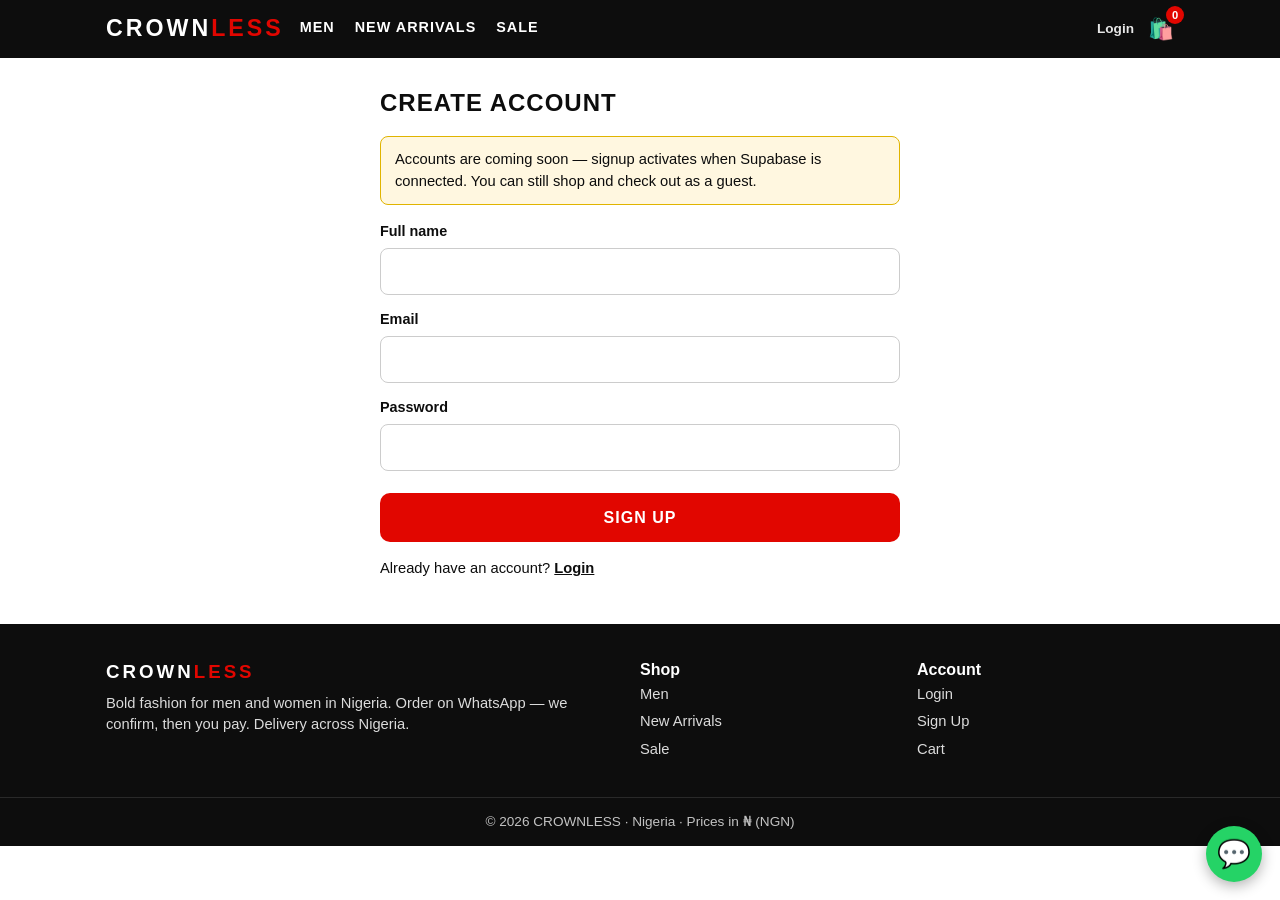
<file: signup.html>
<!DOCTYPE html>
<html lang="en">
<head>
<meta charset="UTF-8">
<meta name="viewport" content="width=device-width, initial-scale=1.0">
<title>Sign Up — CROWNLESS</title>
<link rel="stylesheet" href="styles.css?v=16">
</head>
<body>

<header class="site-header">
  <div class="header-inner">
    <a class="logo" href="index.html">CROWN<span>LESS</span></a>
    <nav class="main-nav">
      <a href="index.html#men">Men</a>
      <a href="index.html#new">New Arrivals</a>
      <a href="index.html#sale">Sale</a>
    </nav>
    <div class="header-actions">
      <span class="account-links"><a href="login.html">Login</a></span>
      <a class="cart-link" href="cart.html" aria-label="Cart">🛍️<span class="cart-count">0</span></a>
    </div>
  </div>
</header>

<main class="wrap">
  <form class="form-card" id="signupForm">
    <h1>Create Account</h1>

    <div class="notice">Accounts are coming soon — signup activates when Supabase is connected. You can still shop and check out as a guest.</div>

    <label class="f-label" for="name">Full name</label>
    <input class="f-input" id="name" type="text" required autocomplete="name">

    <label class="f-label" for="email">Email</label>
    <input class="f-input" id="email" type="email" required autocomplete="email">

    <label class="f-label" for="password">Password</label>
    <input class="f-input" id="password" type="password" required autocomplete="new-password">

    <div style="margin-top:22px;">
      <button class="btn btn-block" type="submit">Sign Up</button>
    </div>

    <div class="form-msg" id="formMsg">Accounts are not active yet — signup switches on when Supabase is connected. No account was created.</div>

    <p class="form-alt">Already have an account? <a href="login.html">Login</a></p>
  </form>
</main>

<footer class="site-footer">
  <div class="footer-inner">
    <div>
      <h3>CROWN<span>LESS</span></h3>
      <p style="opacity:.85; font-size:.92rem; margin-top:8px;">Bold fashion for men and women in Nigeria. Order on WhatsApp — we confirm, then you pay. Delivery across Nigeria.</p>
    </div>
    <div>
      <strong>Shop</strong>
      <a href="index.html#men">Men</a>
      <a href="index.html#new">New Arrivals</a>
      <a href="index.html#sale">Sale</a>
    </div>
    <div>
      <strong>Account</strong>
      <a href="login.html">Login</a>
      <a href="signup.html">Sign Up</a>
      <a href="cart.html">Cart</a>
    </div>
  </div>
  <div class="footer-bottom">© 2026 CROWNLESS · Nigeria · Prices in ₦ (NGN)</div>
</footer>

<a class="wa-float" href="#" target="_blank" rel="noopener" aria-label="Chat with CROWNLESS on WhatsApp">💬</a>

<script src="config.js"></script>
<script src="products.js"></script>
<script src="products2.js"></script>
<script src="products3.js"></script>
<script src="products4.js"></script>
<script src="products5.js"></script>
<script src="products6.js"></script>
<script src="products7.js"></script>
<script src="products8.js"></script>
<script src="products9.js"></script>
<script src="products10.js"></script>
<script src="products11.js"></script>
<script src="products12.js"></script>
<script src="products13.js"></script>
<script src="products14.js"></script>
<script src="products15.js"></script>
<script src="products16.js"></script>
<script src="products17.js"></script>
<script src="app.js"></script>
<script>
  // Front-end only for now — no fake backend. Accounts activate
  // when Supabase Auth is connected.
  document.getElementById("signupForm").addEventListener("submit", function (e) {
    e.preventDefault();
    document.getElementById("formMsg").classList.add("show");
  });
</script>
</body>
</html>
</file>
<file: styles.css>
/* ============================================================
   CROWNLESS — shared styles. Mobile-first.
   Palette: black / white with one accent (red).
   ============================================================ */
:root {
  --black: #0d0d0d;
  --white: #ffffff;
  --grey: #f4f4f4;
  --grey-dark: #6b6b6b;
  --accent: #e10600;
  --wa-green: #25d366;
  --radius: 10px;
}

* { box-sizing: border-box; margin: 0; padding: 0; }

body {
  font-family: "Helvetica Neue", Arial, sans-serif;
  color: var(--black);
  background: var(--white);
  line-height: 1.45;
}

a { color: inherit; text-decoration: none; }
img { display: block; max-width: 100%; }
button { font: inherit; cursor: pointer; }

.wrap { width: 100%; max-width: 1100px; margin: 0 auto; padding: 0 16px; }

/* ---------- header ---------- */
.site-header {
  position: sticky; top: 0; z-index: 50;
  background: var(--black); color: var(--white);
}
.header-inner {
  display: flex; align-items: center; gap: 14px;
  padding: 12px 16px; max-width: 1100px; margin: 0 auto;
  flex-wrap: wrap;
}
.logo { font-size: 1.45rem; font-weight: 900; letter-spacing: 3px; }
.logo span { color: var(--accent); }
.main-nav { display: flex; gap: 16px; font-size: 0.9rem; font-weight: 700; text-transform: uppercase; letter-spacing: 1px; }
.main-nav a { padding: 4px 2px; border-bottom: 2px solid transparent; }
.main-nav a:hover, .main-nav a.active { border-bottom-color: var(--accent); }
.header-actions { margin-left: auto; display: flex; align-items: center; gap: 14px; }
.search-box input {
  padding: 8px 10px; border: none; border-radius: 6px;
  width: 130px; font-size: 0.9rem;
}
.cart-link { position: relative; font-size: 1.3rem; }
.cart-count {
  position: absolute; top: -8px; right: -10px;
  background: var(--accent); color: var(--white);
  font-size: 0.7rem; font-weight: 800;
  min-width: 18px; height: 18px; border-radius: 50%;
  display: inline-flex; align-items: center; justify-content: center;
  padding: 0 4px;
}
.account-links { font-size: 0.85rem; font-weight: 700; }
.account-links a { opacity: 0.9; }
.account-links a:hover { opacity: 1; text-decoration: underline; }

/* ---------- hero ---------- */
.hero {
  background: var(--black); color: var(--white);
  text-align: center; padding: 64px 16px 56px;
}
.hero h1 { font-size: 2.6rem; font-weight: 900; letter-spacing: 4px; }
.hero h1 span { color: var(--accent); }
.hero p { margin: 14px auto 26px; max-width: 520px; font-size: 1.05rem; opacity: 0.9; }
.btn {
  display: inline-block; background: var(--accent); color: var(--white);
  font-weight: 800; text-transform: uppercase; letter-spacing: 1px;
  padding: 13px 28px; border: none; border-radius: var(--radius);
}
.btn:hover { opacity: 0.9; }
.btn-dark { background: var(--black); }
.btn-block { display: block; width: 100%; text-align: center; }

/* ---------- category tiles ---------- */
.tiles { display: grid; grid-template-columns: 1fr 1fr; gap: 14px; margin: 28px 0; }
.tile {
  position: relative; border-radius: var(--radius); overflow: hidden;
  background: var(--black); color: var(--white);
  min-height: 150px; display: flex; align-items: flex-end; padding: 18px;
}
.tile img { position: absolute; inset: 0; width: 100%; height: 100%; object-fit: cover; opacity: 0.55; }
.tile strong { position: relative; font-size: 1.4rem; font-weight: 900; letter-spacing: 2px; text-transform: uppercase; }

/* ---------- sections & grid ---------- */
.section { padding: 28px 0; }
.section h2 {
  font-size: 1.5rem; font-weight: 900; letter-spacing: 2px;
  text-transform: uppercase; margin-bottom: 18px;
}
.section h2 .accent { color: var(--accent); }
.grid { display: grid; grid-template-columns: repeat(2, 1fr); gap: 14px; }
.empty-note { color: var(--grey-dark); padding: 12px 0; }

/* ---------- product card ---------- */
.card { border: 1px solid #e5e5e5; border-radius: var(--radius); overflow: hidden; background: var(--white); display: block; }
.card:hover { border-color: var(--black); }
.card-img-wrap { position: relative; display: block; }
.card img { width: 100%; aspect-ratio: 3 / 4; object-fit: cover; background: var(--grey); }
.badge {
  position: absolute; top: 10px; left: 10px;
  font-size: 0.7rem; font-weight: 800; letter-spacing: 1px; text-transform: uppercase;
  padding: 4px 9px; border-radius: 20px; color: var(--white); background: var(--black);
}
.badge-sale { background: var(--accent); }
.card-body { display: block; padding: 12px; }
.card-name { display: block; font-weight: 700; }
.card-meta { display: block; color: var(--grey-dark); font-size: 0.82rem; margin: 2px 0 6px; }
.card-price { font-weight: 900; }
.old-price { color: var(--grey-dark); text-decoration: line-through; font-weight: 400; font-size: 0.9em; }

/* ---------- product page ---------- */
.product-layout { display: grid; gap: 16px; padding: 12px 0 40px; }
.product-photo img { width: 100%; border-radius: var(--radius); background: var(--grey); }
.product-info h1 { font-size: 1.4rem; font-weight: 900; margin-bottom: 4px; }
.product-info .price { font-size: 1.3rem; font-weight: 900; margin: 6px 0 2px; }
.product-desc { color: var(--grey-dark); margin: 8px 0 10px; }
.field-label { display: block; font-weight: 800; text-transform: uppercase; font-size: 0.8rem; letter-spacing: 1px; margin: 12px 0 6px; }
.option-row { display: flex; flex-wrap: wrap; gap: 8px; }
.option-btn {
  border: 2px solid #ddd; background: var(--white); border-radius: 8px;
  padding: 8px 14px; font-weight: 700;
}
.option-btn.selected { border-color: var(--black); background: var(--black); color: var(--white); }
.qty-row { display: inline-flex; align-items: center; gap: 0; border: 2px solid #ddd; border-radius: 8px; overflow: hidden; }
.qty-row button { width: 40px; height: 40px; border: none; background: var(--grey); font-size: 1.1rem; font-weight: 800; }
.qty-row input { width: 48px; height: 40px; border: none; text-align: center; font-weight: 700; }
.toast {
  display: none; margin-top: 16px; padding: 12px 14px;
  background: #e8f7ee; border: 1px solid #1e9e50; border-radius: 8px; font-weight: 600;
}
.toast.show { display: block; }

/* ---------- cart ---------- */
.cart-line {
  display: grid; grid-template-columns: 72px 1fr auto; gap: 12px;
  padding: 14px 0; border-bottom: 1px solid #e5e5e5; align-items: center;
}
.cart-line img { width: 72px; height: 96px; object-fit: cover; border-radius: 6px; background: var(--grey); }
.cart-line .line-name { font-weight: 700; }
.cart-line .line-meta { color: var(--grey-dark); font-size: 0.85rem; }
.cart-line .line-price { font-weight: 900; text-align: right; }
.qty-mini { display: inline-flex; align-items: center; gap: 8px; margin-top: 6px; }
.qty-mini button:not(.remove-btn) { width: 28px; height: 28px; border: 1px solid #ccc; background: var(--white); border-radius: 6px; font-weight: 800; }
.remove-btn { width: auto; height: auto; background: none; border: none; color: var(--accent); font-size: 0.85rem; font-weight: 700; padding: 6px 4px; margin-left: 6px; }
.totals { padding: 18px 0; }
.totals .row { display: flex; justify-content: space-between; padding: 5px 0; }
.totals .grand { font-size: 1.2rem; font-weight: 900; border-top: 2px solid var(--black); margin-top: 8px; padding-top: 12px; }
.delivery-note { color: var(--grey-dark); font-size: 0.88rem; }

/* ---------- forms ---------- */
.form-card { max-width: 520px; margin: 28px auto 44px; }
.form-card h1 { font-size: 1.5rem; font-weight: 900; letter-spacing: 1px; text-transform: uppercase; margin-bottom: 16px; }
label.f-label { display: block; font-weight: 700; font-size: 0.9rem; margin: 14px 0 6px; }
input.f-input, select.f-input, textarea.f-input {
  width: 100%; padding: 11px 12px; border: 1.5px solid #ccc;
  border-radius: 8px; font: inherit; background: var(--white);
}
input.f-input:focus, select.f-input:focus, textarea.f-input:focus { border-color: var(--black); outline: none; }
.notice {
  background: #fff7e0; border: 1px solid #e0b400; border-radius: 8px;
  padding: 12px 14px; font-size: 0.92rem; margin: 16px 0;
}
.form-msg { display: none; margin-top: 14px; padding: 12px 14px; border-radius: 8px; background: #eef2ff; border: 1px solid #5468c4; font-weight: 600; }
.form-msg.show { display: block; }
.form-alt { margin-top: 16px; font-size: 0.92rem; }
.form-alt a { font-weight: 700; text-decoration: underline; }

/* ---------- footer ---------- */
.site-footer { background: var(--black); color: var(--white); margin-top: 40px; }
.footer-inner { max-width: 1100px; margin: 0 auto; padding: 34px 16px; display: grid; gap: 20px; }
.footer-inner h3 { letter-spacing: 3px; font-weight: 900; }
.footer-inner h3 span { color: var(--accent); }
.footer-inner a { display: block; opacity: 0.85; padding: 3px 0; font-size: 0.92rem; }
.footer-inner a:hover { opacity: 1; }
.footer-bottom { border-top: 1px solid #333; padding: 14px 16px; text-align: center; font-size: 0.85rem; opacity: 0.75; }

/* ---------- WhatsApp float ---------- */
.wa-float {
  position: fixed; right: 18px; bottom: 18px; z-index: 100;
  width: 56px; height: 56px; border-radius: 50%;
  background: var(--wa-green); color: var(--white);
  display: flex; align-items: center; justify-content: center;
  font-size: 1.7rem; box-shadow: 0 4px 14px rgba(0,0,0,0.3);
}

/* ---------- wider screens ---------- */
@media (min-width: 640px) {
  .grid { grid-template-columns: repeat(3, 1fr); }
  .hero h1 { font-size: 3.4rem; }
  .search-box input { width: 190px; }
}
@media (min-width: 900px) {
  .grid { grid-template-columns: repeat(4, 1fr); }
  .product-layout { grid-template-columns: 1fr 1fr; }
  .footer-inner { grid-template-columns: 2fr 1fr 1fr; }
  .tiles { min-height: 200px; }
}

/* ---------- Fashion Nova-style homepage (index only) ---------- */
.promo-bar {
  background: var(--black); color: var(--white);
  display: flex; align-items: center; justify-content: space-between; gap: 12px;
  padding: 10px 16px;
}
.promo-text strong { display: block; font-size: 0.95rem; font-weight: 900; letter-spacing: 0.5px; text-transform: uppercase; }
.promo-text span { font-size: 0.8rem; opacity: 0.85; }
.promo-count { font-weight: 900; font-size: 1.05rem; letter-spacing: 1px; font-variant-numeric: tabular-nums; white-space: nowrap; }

.fn-header { background: var(--white); color: var(--black); border-bottom: 1px solid #eee; }
.fn-header .header-inner { flex-wrap: nowrap; padding: 14px 16px; }
.fn-header .logo { font-size: 1.6rem; }
.icon-btn { font-size: 1.35rem; background: none; border: none; line-height: 1; padding: 2px; }
.menu-panel { display: none; border-top: 1px solid #eee; padding: 8px 16px 14px; }
.menu-panel.open { display: block; }
.menu-panel a { display: block; padding: 9px 0; font-weight: 700; text-transform: uppercase; letter-spacing: 1px; font-size: 0.9rem; border-bottom: 1px solid #f2f2f2; }
.menu-panel a:last-child { border-bottom: none; }

.cat-tabs {
  display: flex; justify-content: space-between; align-items: flex-end;
  padding: 16px 18px 0; background: var(--white); border-bottom: 1px solid #eee;
  max-width: 1100px; margin: 0 auto;
}
.cat-tab {
  position: relative; text-transform: uppercase; font-weight: 800; letter-spacing: 0.5px;
  font-size: 0.95rem; padding: 6px 2px 10px; border-bottom: 3px solid transparent;
}
.cat-tab.active { border-bottom-color: var(--black); }
.pill-new {
  position: absolute; top: -10px; right: -8px;
  background: var(--accent); color: var(--white);
  font-size: 0.58rem; font-weight: 800; letter-spacing: 0.5px;
  padding: 2px 6px; border-radius: 10px;
}

.search-pill { background: var(--white); padding: 12px 16px; max-width: 1100px; margin: 0 auto; }
.pill-inner {
  display: flex; align-items: center; gap: 8px;
  border: 1.5px solid #ddd; border-radius: 999px; padding: 11px 16px;
  font-size: 1rem; background: var(--white);
}
.pill-inner input { border: none; outline: none; flex: 1; font: inherit; font-size: 0.95rem; background: transparent; }

.sale-strip {
  background: var(--black); color: var(--white);
  display: flex; justify-content: space-between; align-items: center; gap: 12px;
  padding: 15px 16px; text-transform: uppercase; font-weight: 800;
  letter-spacing: 0.5px; font-size: 0.92rem;
}
.strip-cta { white-space: nowrap; font-weight: 800; }

.hero-photo { position: relative; color: var(--white); background: var(--black); }
.hero-photo img { width: 100%; height: 68vh; min-height: 400px; object-fit: cover; }
.hero-overlay {
  position: absolute; inset: 0;
  background: linear-gradient(to top, rgba(0,0,0,0.65), rgba(0,0,0,0) 55%);
  display: flex; flex-direction: column; justify-content: flex-end;
  padding: 26px 18px; max-width: 1100px; margin: 0 auto;
}
.hero-overlay .kicker { letter-spacing: 3px; font-weight: 800; font-size: 0.78rem; text-transform: uppercase; }
.hero-overlay h1 { font-size: 2.4rem; font-weight: 900; line-height: 1.05; letter-spacing: 1px; text-transform: uppercase; margin: 8px 0 10px; }
.hero-overlay p { opacity: 0.92; max-width: 440px; }
.shop-link { display: inline-block; margin-top: 14px; font-weight: 800; letter-spacing: 1px; text-transform: uppercase; text-decoration: underline; text-underline-offset: 4px; }

@media (min-width: 640px) {
  .hero-overlay h1 { font-size: 3.6rem; }
  .promo-text strong { display: inline; margin-right: 8px; }
}

/* ---------- product page swipe gallery ---------- */
.gallery-wrap { position: relative; }
.gallery-wrap .badge { z-index: 3; }
.gallery { overflow: hidden; border-radius: var(--radius); background: var(--grey); }
.gtrack { display: flex; transition: transform .35s ease; }
.gallery::-webkit-scrollbar { display: none; }
.product-photo .gallery img {
  flex: 0 0 100%; width: 100%; aspect-ratio: 5 / 5.4; object-fit: cover;
  object-position: 50% 20%;
  scroll-snap-align: start; border-radius: 0;
}
.g-arrow {
  position: absolute; top: 50%; transform: translateY(-50%); z-index: 3;
  width: 38px; height: 38px; border-radius: 50%; border: none;
  background: rgba(255,255,255,0.92); color: var(--black);
  font-size: 1.3rem; font-weight: 800; line-height: 1;
  box-shadow: 0 2px 8px rgba(0,0,0,0.25);
  display: flex; align-items: center; justify-content: center;
}
.g-arrow.prev { left: 10px; }
.g-arrow.next { right: 10px; }
.product-photo { position: relative; }
.gallery-dots {
  position: absolute; left: 50%; transform: translateX(-50%); bottom: 10px; z-index: 4;
  display: flex; gap: 6px; justify-content: center; align-items: center;
  background: rgba(255,255,255,.65); padding: 5px 9px; border-radius: 999px;
}
.gallery-dots .dot {
  width: 8px; height: 8px; border-radius: 6px; border: none; padding: 0;
  background: #cfcfcf; transition: all 0.2s ease;
}
.gallery-dots .dot.active { background: var(--black); width: 22px; }

/* ---- Product page extras: breadcrumbs, accordions, related rows, sticky bar ---- */
.breadcrumb { font-size: .85rem; color: #777; padding: 10px 0 0; }
.breadcrumb a { color: #777; }
.breadcrumb span { color: #111; font-weight: 600; }
.accordion { border: 1px solid #e3e3e3; border-radius: 12px; margin-top: 12px; overflow: hidden; background: #fff; }
.acc-head { width: 100%; display: flex; justify-content: space-between; align-items: center; gap: 10px;
  background: #fff; border: 0; padding: 14px 16px; font-size: 1rem; font-weight: 700; cursor: pointer; font-family: inherit; color: #111; text-align: left; }
.acc-head .chev { transition: transform .2s ease; color: #888; }
.accordion.open .acc-head .chev { transform: rotate(180deg); }
.acc-body { display: none; padding: 0 16px 14px; color: #444; font-size: .94rem; line-height: 1.55; }
.accordion.open .acc-body { display: block; }
.rel-section { padding: 30px 0 2px; }
.hscroll { display: flex; gap: 12px; overflow-x: auto; padding: 4px 2px 12px; scroll-snap-type: x mandatory; -webkit-overflow-scrolling: touch; }
.mini-card { flex: 0 0 148px; scroll-snap-align: start; color: inherit; }
.mini-card img { width: 148px; height: 188px; object-fit: cover; border-radius: 12px; display: block; background: #f0f0f0; }
.mini-card .mc-name { font-size: .86rem; font-weight: 600; margin-top: 7px; line-height: 1.3; }
.mini-card .mc-price { color: var(--red); font-weight: 800; font-size: .9rem; margin-top: 2px; }
.sticky-bar { position: fixed; left: 0; right: 0; bottom: 0; z-index: 60; background: #fff;
  border-top: 1px solid #e3e3e3; box-shadow: 0 -4px 18px rgba(0,0,0,.08);
  display: none; align-items: center; gap: 12px; padding: 10px 14px calc(10px + env(safe-area-inset-bottom)); }
.sticky-bar.show { display: flex; }
.sticky-bar img { width: 46px; height: 58px; object-fit: cover; border-radius: 8px; background: #f0f0f0; }
.sticky-bar .sb-info { flex: 1; min-width: 0; }
.sticky-bar .sb-info strong { display: block; white-space: nowrap; overflow: hidden; text-overflow: ellipsis; font-size: .95rem; }
.sticky-bar .sb-info span { color: var(--red); font-weight: 800; font-size: .95rem; }
.sticky-bar button { background: #111; color: #fff; border: 0; border-radius: 999px; padding: 13px 22px;
  font-weight: 800; font-size: .95rem; cursor: pointer; font-family: inherit; white-space: nowrap; }
body.bar-shown { padding-bottom: 82px; }
body.bar-shown .wa-float { bottom: 96px; }

/* ---------- Slim header (product page): one row, Fashion Nova-style ---------- */
.slim-header .header-inner { flex-wrap: nowrap; padding: 6px 14px; gap: 10px; }
.slim-header .logo { font-size: 1.08rem; letter-spacing: 2px; white-space: nowrap; }
.slim-header .main-nav { display: none; }
.slim-header .account-links { font-size: .92rem; }
.slim-header .cart-link { font-size: 1.15rem; }

/* ---------- Nova-style first screen: delivery line, pay line, size guide ---------- */
.top-strip { padding: 5px 16px 4px; }
.delivery-line { font-size: .72rem; text-align: left; color: #333; line-height: 1.3; }
.order-timer { font-size: .72rem; line-height: 1.3; color: #1a9e4b; font-weight: 700; padding-top: 1px; }
.top-strip .breadcrumb { padding: 1px 0 0; font-size: .72rem; line-height: 1.3; }
.pay-line { font-size: .85rem; color: var(--grey-dark); margin: 2px 0; }
.sg-link { background: none; border: 0; font: inherit; font-weight: 600; text-transform: none; letter-spacing: 0; text-decoration: underline; cursor: pointer; color: #333; padding: 0; margin-left: 4px; }
.size-guide { border: 1px solid var(--grey); border-radius: 12px; padding: 10px 14px; margin: 2px 0 8px; }
.size-guide table { width: 100%; border-collapse: collapse; font-size: .88rem; }
.size-guide th, .size-guide td { padding: 6px 8px; text-align: left; border-bottom: 1px solid #eee; }
.size-guide p { font-size: .8rem; color: var(--grey-dark); margin-top: 8px; }
html, body { overflow-x: clip; }

/* ---------- Peek gallery on mobile: next photo shows at the edge, full-bleed ---------- */
@media (max-width: 899px) {
  .product-photo { margin: 0 -16px; }
  .gallery { border-radius: 0; background: transparent; }
  .gtrack { gap: 6px; }
  .product-photo .gallery img { flex: 0 0 72vw; width: 72vw; height: 100vw; max-width: none; min-width: 0; }
  .product-layout { padding-top: 2px; }
}

/* ---------- Buy box: smaller text like Nova, so more fits the first screen ---------- */
.product-info h1 { font-size: 1rem; font-weight: 600; }
.product-info .price { font-size: 1.12rem; }
.pay-line { font-size: .78rem; }
.field-label { font-size: .72rem; margin: 10px 0 5px; }
.option-btn { padding: 7px 12px; font-size: .92rem; }
.qty-row button { width: 36px; height: 36px; }
.qty-row input { height: 36px; }
.acc-head { padding: 11px 16px; font-size: .92rem; }
.acc-body { font-size: .88rem; }
.product-info .btn-block { padding: 13px 16px; }

/* ---------- Buy box v2: Nova's calm type - light name, sentence-case labels, black buttons ---------- */
html { -webkit-text-size-adjust: 100%; text-size-adjust: 100%; }
.product-info h1 { font-size: .95rem; font-weight: 500; margin-bottom: 2px; }
.product-info .price { font-size: 1.18rem; font-weight: 700; }
.field-label { text-transform: none; letter-spacing: 0; font-size: .88rem; font-weight: 700; margin: 12px 0 6px; }
.sg-link { font-weight: 500; }
.option-btn { color: #111; font-family: inherit; font-size: .9rem; font-weight: 600; border: 1px solid #ccc; border-radius: 6px; padding: 9px 16px; }
.option-btn.selected { border-color: #111; background: #111; color: #fff; }
.pay-line { font-size: .8rem; }

/* ---------- Buy box v3: Nova's order (mirrors the in-page block in product.html) ---------- */
.name-row { display: flex; align-items: flex-start; justify-content: space-between; gap: 10px; }
.wish-btn { background: none; border: none; font-size: 22px; line-height: 1; cursor: pointer; color: #111; padding: 0 2px; font-family: inherit; }
.wish-btn.active { color: #d6001c; }
.product-info .price.sale { color: #d6001c; }
.off-tag { color: #d6001c; font-size: 13px; font-weight: 700; }
.sel-name { font-weight: 500; }
.label-row { display: flex; align-items: baseline; justify-content: space-between; }
#sizeRow { flex-wrap: nowrap; }
#sizeRow .option-btn { flex: 1 1 0; }

/* ---------- Width guard: keep the product layout inside the phone screen ---------- */
.product-layout > * { min-width: 0; }
.product-photo, .product-info { max-width: 100%; }
#sizeRow .option-btn { min-width: 0; }
#addBtn { background: #111; color: #fff; }

/* ---------- Style It With row (Nova-style big pairing cards) ---------- */
.style-row { gap: 12px; }
.style-card { flex: 0 0 44vw; max-width: 230px; text-decoration: none; color: #111; }
.sc-img { position: relative; display: block; }
.sc-img img { width: 100%; aspect-ratio: 3 / 4; object-fit: cover; display: block; background: #f2f2f2; }
.quick-bag { position: absolute; right: 8px; bottom: 8px; width: 34px; height: 34px; border-radius: 50%; background: #fff; box-shadow: 0 1px 6px rgba(0,0,0,.25); display: flex; align-items: center; justify-content: center; font-size: 16px; }
.sc-name { font-size: 13px; margin-top: 8px; white-space: nowrap; overflow: hidden; text-overflow: ellipsis; }
.sc-price { font-size: 13px; font-weight: 700; margin-top: 2px; }
.sc-price .old-price { font-weight: 400; }

/* Anchor landings clear the sticky header + glide like Fashion Nova
   (owner: Shop Now landed with the first row hidden under the header, 2026-11-17) */
html { scroll-behavior: smooth; }
#shop, #sale { scroll-margin-top: 76px; }
</file>
